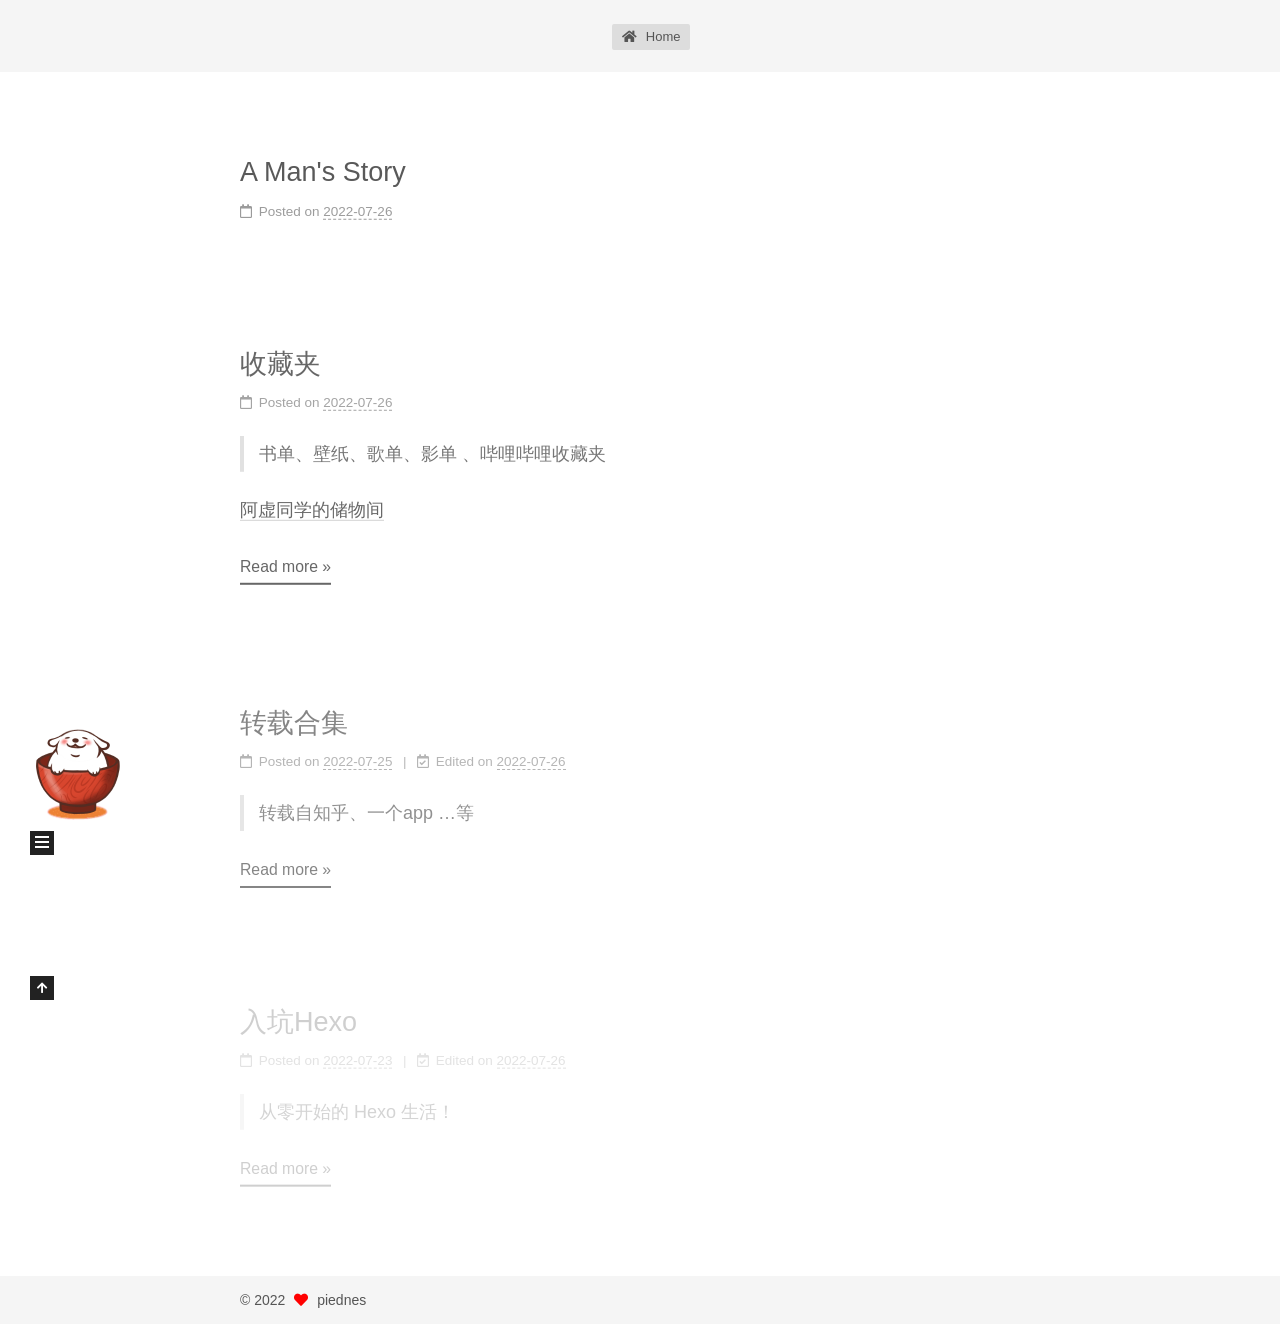
<file: index.html>
<!DOCTYPE html>
<html lang="en">
<head>
  <meta charset="UTF-8">
<meta name="viewport" content="width=device-width, initial-scale=1, maximum-scale=2">
<meta name="theme-color" content="#222">
<meta name="generator" content="Hexo 6.2.0">
  <link rel="apple-touch-icon" sizes="180x180" href="/images/apple-touch-icon-next.png">
  <link rel="icon" type="image/png" sizes="32x32" href="/images/favicon-32x32-next.png">
  <link rel="icon" type="image/png" sizes="16x16" href="/images/favicon-16x16-next.png">
  <link rel="mask-icon" href="/images/logo.svg" color="#222">

<link rel="stylesheet" href="/css/main.css">


<link rel="stylesheet" href="/lib/font-awesome/css/all.min.css">

<script id="hexo-configurations">
    var NexT = window.NexT || {};
    var CONFIG = {"hostname":"example.com","root":"/","scheme":"Mist","version":"7.8.0","exturl":false,"sidebar":{"position":"left","display":"hide","padding":18,"offset":12,"onmobile":false},"copycode":{"enable":false,"show_result":false,"style":null},"back2top":{"enable":true,"sidebar":false,"scrollpercent":false},"bookmark":{"enable":false,"color":"#222","save":"auto"},"fancybox":false,"mediumzoom":false,"lazyload":false,"pangu":false,"comments":{"style":"tabs","active":null,"storage":true,"lazyload":false,"nav":null},"algolia":{"hits":{"per_page":10},"labels":{"input_placeholder":"Search for Posts","hits_empty":"We didn't find any results for the search: ${query}","hits_stats":"${hits} results found in ${time} ms"}},"localsearch":{"enable":false,"trigger":"auto","top_n_per_article":1,"unescape":false,"preload":false},"motion":{"enable":true,"async":false,"transition":{"post_block":"fadeIn","post_header":"slideDownIn","post_body":"slideDownIn","coll_header":"slideLeftIn","sidebar":"slideUpIn"}}};
  </script>

  <meta name="description" content="A Man&#39;s Story">
<meta property="og:type" content="website">
<meta property="og:title">
<meta property="og:url" content="http://example.com/index.html">
<meta property="og:site_name">
<meta property="og:description" content="A Man&#39;s Story">
<meta property="og:locale" content="en_US">
<meta property="article:author" content="piednes">
<meta name="twitter:card" content="summary">

<link rel="canonical" href="http://example.com/">


<script id="page-configurations">
  // https://hexo.io/docs/variables.html
  CONFIG.page = {
    sidebar: "",
    isHome : true,
    isPost : false,
    lang   : 'en'
  };
</script>

  <title></title>
  






  <noscript>
  <style>
  .use-motion .brand,
  .use-motion .menu-item,
  .sidebar-inner,
  .use-motion .post-block,
  .use-motion .pagination,
  .use-motion .comments,
  .use-motion .post-header,
  .use-motion .post-body,
  .use-motion .collection-header { opacity: initial; }

  .use-motion .site-title,
  .use-motion .site-subtitle {
    opacity: initial;
    top: initial;
  }

  .use-motion .logo-line-before i { left: initial; }
  .use-motion .logo-line-after i { right: initial; }
  </style>
</noscript>

</head>

<body itemscope itemtype="http://schema.org/WebPage">
  <div class="container use-motion">
    <div class="headband"></div>

    <header class="header" itemscope itemtype="http://schema.org/WPHeader">
      <div class="header-inner"><div class="site-brand-container">
  <div class="site-nav-toggle">
    <div class="toggle" aria-label="Toggle navigation bar">
      <span class="toggle-line toggle-line-first"></span>
      <span class="toggle-line toggle-line-middle"></span>
      <span class="toggle-line toggle-line-last"></span>
    </div>
  </div>

  <div class="site-meta">

    <a href="/" class="brand" rel="start">
      <span class="logo-line-before"><i></i></span>
      <h1 class="site-title"></h1>
      <span class="logo-line-after"><i></i></span>
    </a>
  </div>

  <div class="site-nav-right">
    <div class="toggle popup-trigger">
    </div>
  </div>
</div>




<nav class="site-nav">
  <ul id="menu" class="main-menu menu">
        <li class="menu-item menu-item-home">

    <a href="/" rel="section"><i class="fa fa-home fa-fw"></i>Home</a>

  </li>
  </ul>
</nav>




</div>
    </header>

    
  <div class="back-to-top">
    <i class="fa fa-arrow-up"></i>
    <span>0%</span>
  </div>


    <main class="main">
      <div class="main-inner">
        <div class="content-wrap">
          

          <div class="content index posts-expand">
            
      
  
  
  <article itemscope itemtype="http://schema.org/Article" class="post-block" lang="en">
    <link itemprop="mainEntityOfPage" href="http://example.com/2022/07/26/story/">

    <span hidden itemprop="author" itemscope itemtype="http://schema.org/Person">
      <meta itemprop="image" content="/images/avatar.gif">
      <meta itemprop="name" content="piednes">
      <meta itemprop="description" content=" A Man's Story ">
    </span>

    <span hidden itemprop="publisher" itemscope itemtype="http://schema.org/Organization">
      <meta itemprop="name" content="">
    </span>
      <header class="post-header">
        <h2 class="post-title" itemprop="name headline">
          
            <a href="/2022/07/26/story/" class="post-title-link" itemprop="url">A Man's Story</a>
        </h2>

        <div class="post-meta">
            <span class="post-meta-item">
              <span class="post-meta-item-icon">
                <i class="far fa-calendar"></i>
              </span>
              <span class="post-meta-item-text">Posted on</span>
              

              <time title="Created: 2022-07-26 17:31:15 / Modified: 17:34:03" itemprop="dateCreated datePublished" datetime="2022-07-26T17:31:15+08:00">2022-07-26</time>
            </span>

          

        </div>
      </header>

    
    
    
    <div class="post-body" itemprop="articleBody">

      
          
      
    </div>

    
    
    
      <footer class="post-footer">
        <div class="post-eof"></div>
      </footer>
  </article>
  
  
  

      
  
  
  <article itemscope itemtype="http://schema.org/Article" class="post-block" lang="en">
    <link itemprop="mainEntityOfPage" href="http://example.com/2022/07/26/warehouse/">

    <span hidden itemprop="author" itemscope itemtype="http://schema.org/Person">
      <meta itemprop="image" content="/images/avatar.gif">
      <meta itemprop="name" content="piednes">
      <meta itemprop="description" content=" A Man's Story ">
    </span>

    <span hidden itemprop="publisher" itemscope itemtype="http://schema.org/Organization">
      <meta itemprop="name" content="">
    </span>
      <header class="post-header">
        <h2 class="post-title" itemprop="name headline">
          
            <a href="/2022/07/26/warehouse/" class="post-title-link" itemprop="url">收藏夹</a>
        </h2>

        <div class="post-meta">
            <span class="post-meta-item">
              <span class="post-meta-item-icon">
                <i class="far fa-calendar"></i>
              </span>
              <span class="post-meta-item-text">Posted on</span>
              

              <time title="Created: 2022-07-26 17:37:25 / Modified: 21:17:26" itemprop="dateCreated datePublished" datetime="2022-07-26T17:37:25+08:00">2022-07-26</time>
            </span>

          

        </div>
      </header>

    
    
    
    <div class="post-body" itemprop="articleBody">

      
          <blockquote>
<p>书单、壁纸、歌单、影单 、哔哩哔哩收藏夹</p>
</blockquote>
<p><a target="_blank" rel="noopener" href="https://axutongxue.com/">阿虚同学的储物间</a></p>
          <!--noindex-->
            <div class="post-button">
              <a class="btn" href="/2022/07/26/warehouse/#more" rel="contents">
                Read more &raquo;
              </a>
            </div>
          <!--/noindex-->
        
      
    </div>

    
    
    
      <footer class="post-footer">
        <div class="post-eof"></div>
      </footer>
  </article>
  
  
  

      
  
  
  <article itemscope itemtype="http://schema.org/Article" class="post-block" lang="en">
    <link itemprop="mainEntityOfPage" href="http://example.com/2022/07/25/reprint/">

    <span hidden itemprop="author" itemscope itemtype="http://schema.org/Person">
      <meta itemprop="image" content="/images/avatar.gif">
      <meta itemprop="name" content="piednes">
      <meta itemprop="description" content=" A Man's Story ">
    </span>

    <span hidden itemprop="publisher" itemscope itemtype="http://schema.org/Organization">
      <meta itemprop="name" content="">
    </span>
      <header class="post-header">
        <h2 class="post-title" itemprop="name headline">
          
            <a href="/2022/07/25/reprint/" class="post-title-link" itemprop="url">转载合集</a>
        </h2>

        <div class="post-meta">
            <span class="post-meta-item">
              <span class="post-meta-item-icon">
                <i class="far fa-calendar"></i>
              </span>
              <span class="post-meta-item-text">Posted on</span>

              <time title="Created: 2022-07-25 21:06:00" itemprop="dateCreated datePublished" datetime="2022-07-25T21:06:00+08:00">2022-07-25</time>
            </span>
              <span class="post-meta-item">
                <span class="post-meta-item-icon">
                  <i class="far fa-calendar-check"></i>
                </span>
                <span class="post-meta-item-text">Edited on</span>
                <time title="Modified: 2022-07-26 09:38:56" itemprop="dateModified" datetime="2022-07-26T09:38:56+08:00">2022-07-26</time>
              </span>

          

        </div>
      </header>

    
    
    
    <div class="post-body" itemprop="articleBody">

      
          <blockquote>
<p>转载自知乎、一个app …等</p>
</blockquote>
          <!--noindex-->
            <div class="post-button">
              <a class="btn" href="/2022/07/25/reprint/#more" rel="contents">
                Read more &raquo;
              </a>
            </div>
          <!--/noindex-->
        
      
    </div>

    
    
    
      <footer class="post-footer">
        <div class="post-eof"></div>
      </footer>
  </article>
  
  
  

      
  
  
  <article itemscope itemtype="http://schema.org/Article" class="post-block" lang="en">
    <link itemprop="mainEntityOfPage" href="http://example.com/2022/07/23/helloHexo/">

    <span hidden itemprop="author" itemscope itemtype="http://schema.org/Person">
      <meta itemprop="image" content="/images/avatar.gif">
      <meta itemprop="name" content="piednes">
      <meta itemprop="description" content=" A Man's Story ">
    </span>

    <span hidden itemprop="publisher" itemscope itemtype="http://schema.org/Organization">
      <meta itemprop="name" content="">
    </span>
      <header class="post-header">
        <h2 class="post-title" itemprop="name headline">
          
            <a href="/2022/07/23/helloHexo/" class="post-title-link" itemprop="url">入坑Hexo</a>
        </h2>

        <div class="post-meta">
            <span class="post-meta-item">
              <span class="post-meta-item-icon">
                <i class="far fa-calendar"></i>
              </span>
              <span class="post-meta-item-text">Posted on</span>

              <time title="Created: 2022-07-23 22:10:46" itemprop="dateCreated datePublished" datetime="2022-07-23T22:10:46+08:00">2022-07-23</time>
            </span>
              <span class="post-meta-item">
                <span class="post-meta-item-icon">
                  <i class="far fa-calendar-check"></i>
                </span>
                <span class="post-meta-item-text">Edited on</span>
                <time title="Modified: 2022-07-26 20:30:01" itemprop="dateModified" datetime="2022-07-26T20:30:01+08:00">2022-07-26</time>
              </span>

          

        </div>
      </header>

    
    
    
    <div class="post-body" itemprop="articleBody">

      
          <blockquote>
<p>从零开始的 Hexo 生活！</p>
</blockquote>
          <!--noindex-->
            <div class="post-button">
              <a class="btn" href="/2022/07/23/helloHexo/#more" rel="contents">
                Read more &raquo;
              </a>
            </div>
          <!--/noindex-->
        
      
    </div>

    
    
    
      <footer class="post-footer">
        <div class="post-eof"></div>
      </footer>
  </article>
  
  
  


  



          </div>
          

<script>
  window.addEventListener('tabs:register', () => {
    let { activeClass } = CONFIG.comments;
    if (CONFIG.comments.storage) {
      activeClass = localStorage.getItem('comments_active') || activeClass;
    }
    if (activeClass) {
      let activeTab = document.querySelector(`a[href="#comment-${activeClass}"]`);
      if (activeTab) {
        activeTab.click();
      }
    }
  });
  if (CONFIG.comments.storage) {
    window.addEventListener('tabs:click', event => {
      if (!event.target.matches('.tabs-comment .tab-content .tab-pane')) return;
      let commentClass = event.target.classList[1];
      localStorage.setItem('comments_active', commentClass);
    });
  }
</script>

        </div>
          
  
  <div class="toggle sidebar-toggle">
    <span class="toggle-line toggle-line-first"></span>
    <span class="toggle-line toggle-line-middle"></span>
    <span class="toggle-line toggle-line-last"></span>
  </div>

  <aside class="sidebar">
    <div class="sidebar-inner">

      <ul class="sidebar-nav motion-element">
        <li class="sidebar-nav-toc">
          Table of Contents
        </li>
        <li class="sidebar-nav-overview">
          Overview
        </li>
      </ul>

      <!--noindex-->
      <div class="post-toc-wrap sidebar-panel">
      </div>
      <!--/noindex-->

      <div class="site-overview-wrap sidebar-panel">
        <div class="site-author motion-element" itemprop="author" itemscope itemtype="http://schema.org/Person">
  <p class="site-author-name" itemprop="name">piednes</p>
  <div class="site-description" itemprop="description"> A Man's Story </div>
</div>
<div class="site-state-wrap motion-element">
  <nav class="site-state">
      <div class="site-state-item site-state-posts">
          <a href="/archives">
          <span class="site-state-item-count">4</span>
          <span class="site-state-item-name">posts</span>
        </a>
      </div>
  </nav>
</div>



      </div>

    </div>
  </aside>
  <div id="sidebar-dimmer"></div>


      </div>
    </main>

    <footer class="footer">
      <div class="footer-inner">
        

        

<div class="copyright">
  
  &copy; 
  <span itemprop="copyrightYear">2022</span>
  <span class="with-love">
    <i class="fa fa-heart"></i>
  </span>
  <span class="author" itemprop="copyrightHolder">piednes</span>
</div>

        








      </div>
    </footer>
  </div>

  
  <script src="/lib/anime.min.js"></script>
  <script src="/lib/velocity/velocity.min.js"></script>
  <script src="/lib/velocity/velocity.ui.min.js"></script>

<script src="/js/utils.js"></script>

<script src="/js/motion.js"></script>


<script src="/js/schemes/muse.js"></script>


<script src="/js/next-boot.js"></script>




  















  

  

<script src="/live2dw/lib/L2Dwidget.min.js?094cbace49a39548bed64abff5988b05"></script><script>L2Dwidget.init({"pluginRootPath":"live2dw/","pluginJsPath":"lib/","pluginModelPath":"assets/","tagMode":false,"debug":false,"model":{"jsonPath":"/live2dw/assets/assets/wanko.model.json"},"display":{"position":"left","width":150,"height":300},"mobile":{"show":true,"scale":1},"react":{"opacityDefault":0.7,"opacityOnHover":0.8},"log":false});</script></body>
</html>
</file>
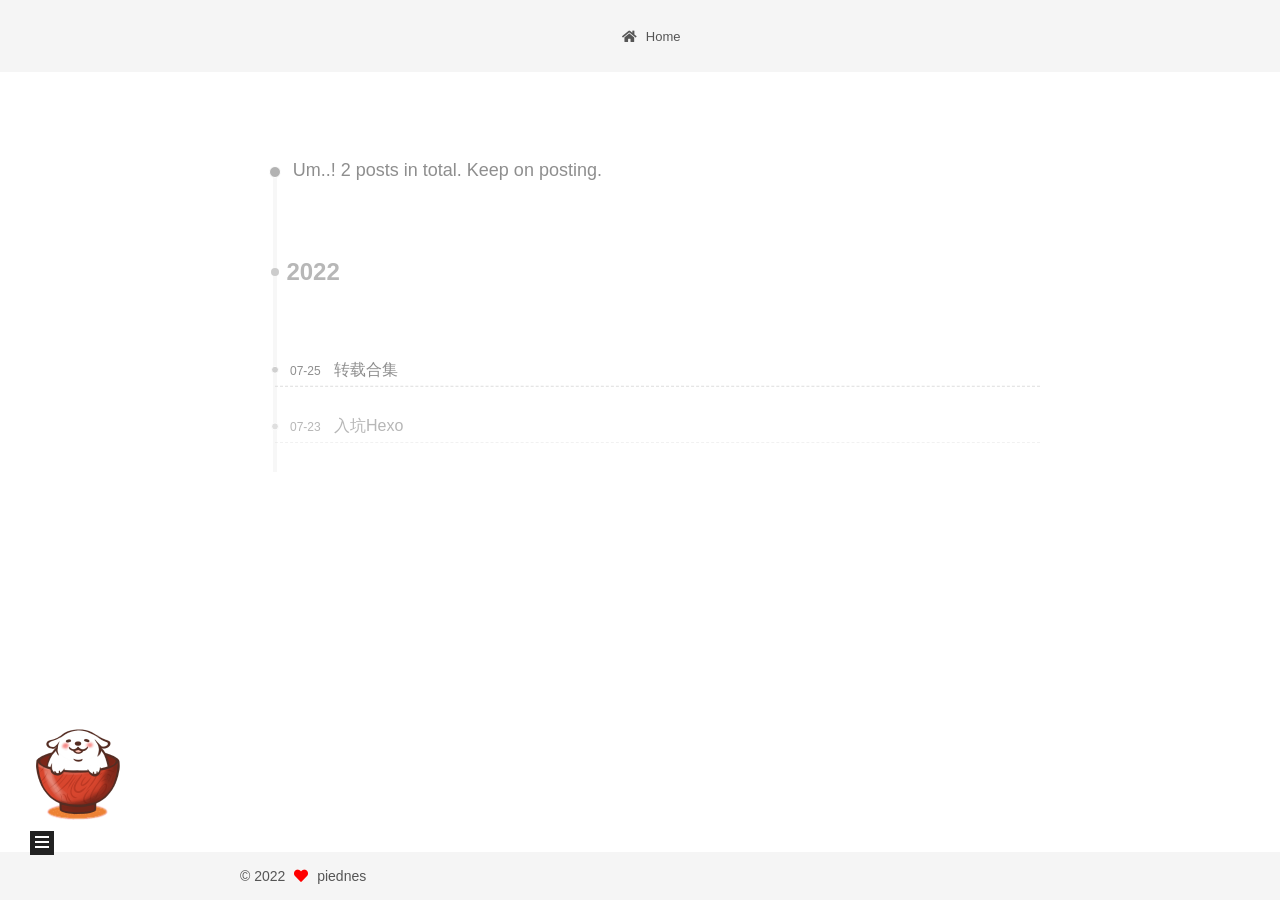
<file: archives/index.html>
<!DOCTYPE html>
<html lang="en">
<head>
  <meta charset="UTF-8">
<meta name="viewport" content="width=device-width, initial-scale=1, maximum-scale=2">
<meta name="theme-color" content="#222">
<meta name="generator" content="Hexo 6.2.0">
  <link rel="apple-touch-icon" sizes="180x180" href="/images/apple-touch-icon-next.png">
  <link rel="icon" type="image/png" sizes="32x32" href="/images/favicon-32x32-next.png">
  <link rel="icon" type="image/png" sizes="16x16" href="/images/favicon-16x16-next.png">
  <link rel="mask-icon" href="/images/logo.svg" color="#222">

<link rel="stylesheet" href="/css/main.css">


<link rel="stylesheet" href="/lib/font-awesome/css/all.min.css">

<script id="hexo-configurations">
    var NexT = window.NexT || {};
    var CONFIG = {"hostname":"example.com","root":"/","scheme":"Mist","version":"7.8.0","exturl":false,"sidebar":{"position":"left","display":"hide","padding":18,"offset":12,"onmobile":false},"copycode":{"enable":false,"show_result":false,"style":null},"back2top":{"enable":true,"sidebar":false,"scrollpercent":false},"bookmark":{"enable":false,"color":"#222","save":"auto"},"fancybox":false,"mediumzoom":false,"lazyload":false,"pangu":false,"comments":{"style":"tabs","active":null,"storage":true,"lazyload":false,"nav":null},"algolia":{"hits":{"per_page":10},"labels":{"input_placeholder":"Search for Posts","hits_empty":"We didn't find any results for the search: ${query}","hits_stats":"${hits} results found in ${time} ms"}},"localsearch":{"enable":false,"trigger":"auto","top_n_per_article":1,"unescape":false,"preload":false},"motion":{"enable":true,"async":false,"transition":{"post_block":"fadeIn","post_header":"slideDownIn","post_body":"slideDownIn","coll_header":"slideLeftIn","sidebar":"slideUpIn"}}};
  </script>

  <meta name="description" content="A Man&#39;s Story">
<meta property="og:type" content="website">
<meta property="og:title">
<meta property="og:url" content="http://example.com/archives/index.html">
<meta property="og:site_name">
<meta property="og:description" content="A Man&#39;s Story">
<meta property="og:locale" content="en_US">
<meta property="article:author" content="piednes">
<meta name="twitter:card" content="summary">

<link rel="canonical" href="http://example.com/archives/">


<script id="page-configurations">
  // https://hexo.io/docs/variables.html
  CONFIG.page = {
    sidebar: "",
    isHome : false,
    isPost : false,
    lang   : 'en'
  };
</script>

  <title>Archive | </title>
  






  <noscript>
  <style>
  .use-motion .brand,
  .use-motion .menu-item,
  .sidebar-inner,
  .use-motion .post-block,
  .use-motion .pagination,
  .use-motion .comments,
  .use-motion .post-header,
  .use-motion .post-body,
  .use-motion .collection-header { opacity: initial; }

  .use-motion .site-title,
  .use-motion .site-subtitle {
    opacity: initial;
    top: initial;
  }

  .use-motion .logo-line-before i { left: initial; }
  .use-motion .logo-line-after i { right: initial; }
  </style>
</noscript>

</head>

<body itemscope itemtype="http://schema.org/WebPage">
  <div class="container use-motion">
    <div class="headband"></div>

    <header class="header" itemscope itemtype="http://schema.org/WPHeader">
      <div class="header-inner"><div class="site-brand-container">
  <div class="site-nav-toggle">
    <div class="toggle" aria-label="Toggle navigation bar">
      <span class="toggle-line toggle-line-first"></span>
      <span class="toggle-line toggle-line-middle"></span>
      <span class="toggle-line toggle-line-last"></span>
    </div>
  </div>

  <div class="site-meta">

    <a href="/" class="brand" rel="start">
      <span class="logo-line-before"><i></i></span>
      <h1 class="site-title"></h1>
      <span class="logo-line-after"><i></i></span>
    </a>
  </div>

  <div class="site-nav-right">
    <div class="toggle popup-trigger">
    </div>
  </div>
</div>




<nav class="site-nav">
  <ul id="menu" class="main-menu menu">
        <li class="menu-item menu-item-home">

    <a href="/" rel="section"><i class="fa fa-home fa-fw"></i>Home</a>

  </li>
  </ul>
</nav>




</div>
    </header>

    
  <div class="back-to-top">
    <i class="fa fa-arrow-up"></i>
    <span>0%</span>
  </div>


    <main class="main">
      <div class="main-inner">
        <div class="content-wrap">
          

          <div class="content archive">
            

  
  
  
  <div class="post-block">
    <div class="posts-collapse">
      <div class="collection-title">
        <span class="collection-header">Um..! 2 posts in total. Keep on posting.</span>
      </div>

      
    <div class="collection-year">
      <span class="collection-header">2022</span>
    </div>

  <article itemscope itemtype="http://schema.org/Article">
    <header class="post-header">

      <div class="post-meta">
        <time itemprop="dateCreated"
              datetime="2022-07-25T21:06:00+08:00"
              content="2022-07-25">
          07-25
        </time>
      </div>

      <div class="post-title">
          <a class="post-title-link" href="/2022/07/25/reprint/" itemprop="url">
            <span itemprop="name">转载合集</span>
          </a>
      </div>

    </header>
  </article>

  <article itemscope itemtype="http://schema.org/Article">
    <header class="post-header">

      <div class="post-meta">
        <time itemprop="dateCreated"
              datetime="2022-07-23T22:10:46+08:00"
              content="2022-07-23">
          07-23
        </time>
      </div>

      <div class="post-title">
          <a class="post-title-link" href="/2022/07/23/helloHexo/" itemprop="url">
            <span itemprop="name">入坑Hexo</span>
          </a>
      </div>

    </header>
  </article>


    </div>
  </div>
  
  
  

  



          </div>
          

<script>
  window.addEventListener('tabs:register', () => {
    let { activeClass } = CONFIG.comments;
    if (CONFIG.comments.storage) {
      activeClass = localStorage.getItem('comments_active') || activeClass;
    }
    if (activeClass) {
      let activeTab = document.querySelector(`a[href="#comment-${activeClass}"]`);
      if (activeTab) {
        activeTab.click();
      }
    }
  });
  if (CONFIG.comments.storage) {
    window.addEventListener('tabs:click', event => {
      if (!event.target.matches('.tabs-comment .tab-content .tab-pane')) return;
      let commentClass = event.target.classList[1];
      localStorage.setItem('comments_active', commentClass);
    });
  }
</script>

        </div>
          
  
  <div class="toggle sidebar-toggle">
    <span class="toggle-line toggle-line-first"></span>
    <span class="toggle-line toggle-line-middle"></span>
    <span class="toggle-line toggle-line-last"></span>
  </div>

  <aside class="sidebar">
    <div class="sidebar-inner">

      <ul class="sidebar-nav motion-element">
        <li class="sidebar-nav-toc">
          Table of Contents
        </li>
        <li class="sidebar-nav-overview">
          Overview
        </li>
      </ul>

      <!--noindex-->
      <div class="post-toc-wrap sidebar-panel">
      </div>
      <!--/noindex-->

      <div class="site-overview-wrap sidebar-panel">
        <div class="site-author motion-element" itemprop="author" itemscope itemtype="http://schema.org/Person">
  <p class="site-author-name" itemprop="name">piednes</p>
  <div class="site-description" itemprop="description"> A Man's Story </div>
</div>
<div class="site-state-wrap motion-element">
  <nav class="site-state">
      <div class="site-state-item site-state-posts">
          <a href="/archives">
          <span class="site-state-item-count">2</span>
          <span class="site-state-item-name">posts</span>
        </a>
      </div>
  </nav>
</div>



      </div>

    </div>
  </aside>
  <div id="sidebar-dimmer"></div>


      </div>
    </main>

    <footer class="footer">
      <div class="footer-inner">
        

        

<div class="copyright">
  
  &copy; 
  <span itemprop="copyrightYear">2022</span>
  <span class="with-love">
    <i class="fa fa-heart"></i>
  </span>
  <span class="author" itemprop="copyrightHolder">piednes</span>
</div>

        








      </div>
    </footer>
  </div>

  
  <script src="/lib/anime.min.js"></script>
  <script src="/lib/velocity/velocity.min.js"></script>
  <script src="/lib/velocity/velocity.ui.min.js"></script>

<script src="/js/utils.js"></script>

<script src="/js/motion.js"></script>


<script src="/js/schemes/muse.js"></script>


<script src="/js/next-boot.js"></script>




  















  

  

<script src="/live2dw/lib/L2Dwidget.min.js?094cbace49a39548bed64abff5988b05"></script><script>L2Dwidget.init({"pluginRootPath":"live2dw/","pluginJsPath":"lib/","pluginModelPath":"assets/","tagMode":false,"debug":false,"model":{"jsonPath":"/live2dw/assets/assets/wanko.model.json"},"display":{"position":"left","width":150,"height":300},"mobile":{"show":true,"scale":1},"react":{"opacityDefault":0.7,"opacityOnHover":0.8},"log":false});</script></body>
</html>
</file>
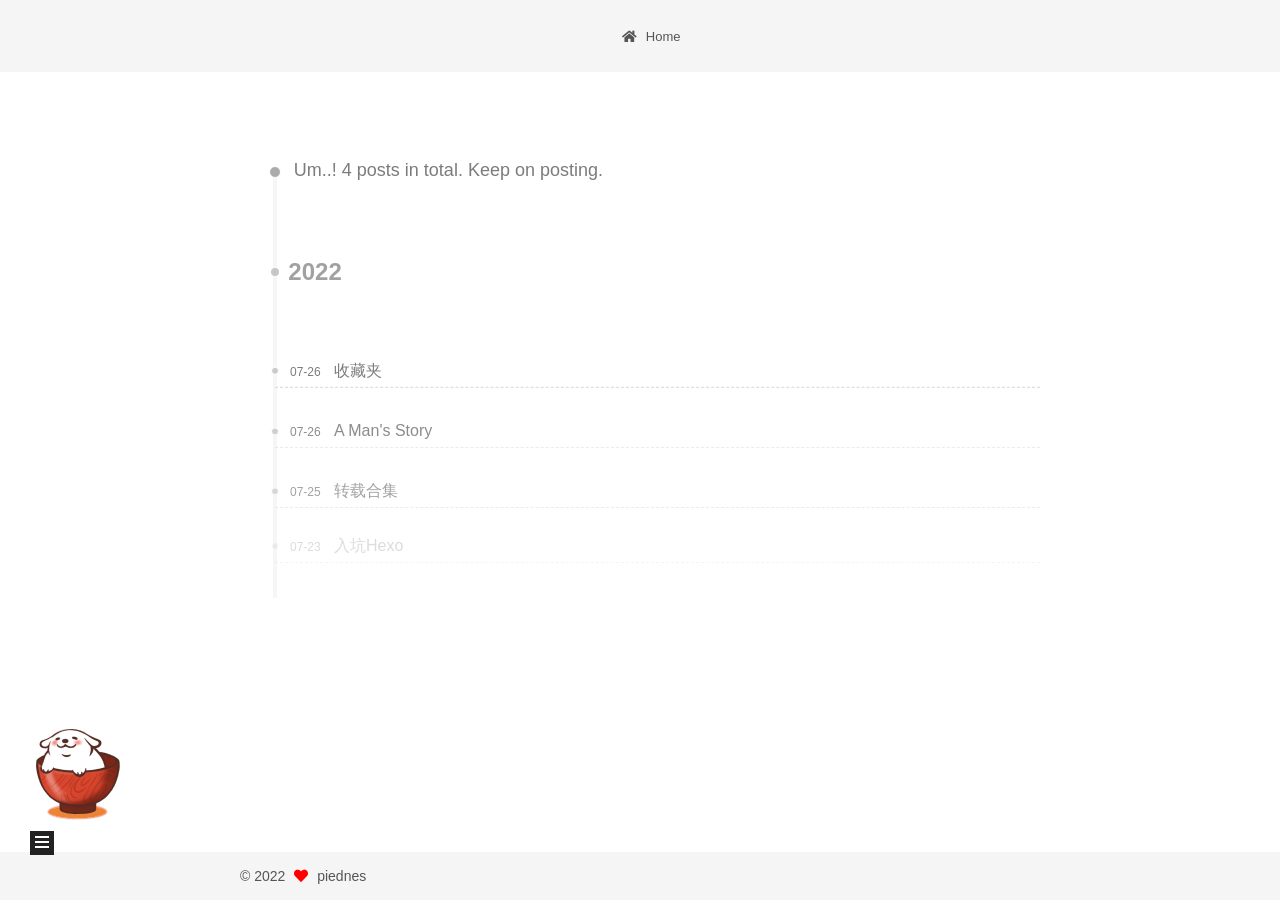
<file: archives/2022/index.html>
<!DOCTYPE html>
<html lang="en">
<head>
  <meta charset="UTF-8">
<meta name="viewport" content="width=device-width, initial-scale=1, maximum-scale=2">
<meta name="theme-color" content="#222">
<meta name="generator" content="Hexo 6.2.0">
  <link rel="apple-touch-icon" sizes="180x180" href="/images/apple-touch-icon-next.png">
  <link rel="icon" type="image/png" sizes="32x32" href="/images/favicon-32x32-next.png">
  <link rel="icon" type="image/png" sizes="16x16" href="/images/favicon-16x16-next.png">
  <link rel="mask-icon" href="/images/logo.svg" color="#222">

<link rel="stylesheet" href="/css/main.css">


<link rel="stylesheet" href="/lib/font-awesome/css/all.min.css">

<script id="hexo-configurations">
    var NexT = window.NexT || {};
    var CONFIG = {"hostname":"example.com","root":"/","scheme":"Mist","version":"7.8.0","exturl":false,"sidebar":{"position":"left","display":"hide","padding":18,"offset":12,"onmobile":false},"copycode":{"enable":false,"show_result":false,"style":null},"back2top":{"enable":true,"sidebar":false,"scrollpercent":false},"bookmark":{"enable":false,"color":"#222","save":"auto"},"fancybox":false,"mediumzoom":false,"lazyload":false,"pangu":false,"comments":{"style":"tabs","active":null,"storage":true,"lazyload":false,"nav":null},"algolia":{"hits":{"per_page":10},"labels":{"input_placeholder":"Search for Posts","hits_empty":"We didn't find any results for the search: ${query}","hits_stats":"${hits} results found in ${time} ms"}},"localsearch":{"enable":false,"trigger":"auto","top_n_per_article":1,"unescape":false,"preload":false},"motion":{"enable":true,"async":false,"transition":{"post_block":"fadeIn","post_header":"slideDownIn","post_body":"slideDownIn","coll_header":"slideLeftIn","sidebar":"slideUpIn"}}};
  </script>

  <meta name="description" content="A Man&#39;s Story">
<meta property="og:type" content="website">
<meta property="og:title">
<meta property="og:url" content="http://example.com/archives/2022/index.html">
<meta property="og:site_name">
<meta property="og:description" content="A Man&#39;s Story">
<meta property="og:locale" content="en_US">
<meta property="article:author" content="piednes">
<meta name="twitter:card" content="summary">

<link rel="canonical" href="http://example.com/archives/2022/">


<script id="page-configurations">
  // https://hexo.io/docs/variables.html
  CONFIG.page = {
    sidebar: "",
    isHome : false,
    isPost : false,
    lang   : 'en'
  };
</script>

  <title>Archive | </title>
  






  <noscript>
  <style>
  .use-motion .brand,
  .use-motion .menu-item,
  .sidebar-inner,
  .use-motion .post-block,
  .use-motion .pagination,
  .use-motion .comments,
  .use-motion .post-header,
  .use-motion .post-body,
  .use-motion .collection-header { opacity: initial; }

  .use-motion .site-title,
  .use-motion .site-subtitle {
    opacity: initial;
    top: initial;
  }

  .use-motion .logo-line-before i { left: initial; }
  .use-motion .logo-line-after i { right: initial; }
  </style>
</noscript>

</head>

<body itemscope itemtype="http://schema.org/WebPage">
  <div class="container use-motion">
    <div class="headband"></div>

    <header class="header" itemscope itemtype="http://schema.org/WPHeader">
      <div class="header-inner"><div class="site-brand-container">
  <div class="site-nav-toggle">
    <div class="toggle" aria-label="Toggle navigation bar">
      <span class="toggle-line toggle-line-first"></span>
      <span class="toggle-line toggle-line-middle"></span>
      <span class="toggle-line toggle-line-last"></span>
    </div>
  </div>

  <div class="site-meta">

    <a href="/" class="brand" rel="start">
      <span class="logo-line-before"><i></i></span>
      <h1 class="site-title"></h1>
      <span class="logo-line-after"><i></i></span>
    </a>
  </div>

  <div class="site-nav-right">
    <div class="toggle popup-trigger">
    </div>
  </div>
</div>




<nav class="site-nav">
  <ul id="menu" class="main-menu menu">
        <li class="menu-item menu-item-home">

    <a href="/" rel="section"><i class="fa fa-home fa-fw"></i>Home</a>

  </li>
  </ul>
</nav>




</div>
    </header>

    
  <div class="back-to-top">
    <i class="fa fa-arrow-up"></i>
    <span>0%</span>
  </div>


    <main class="main">
      <div class="main-inner">
        <div class="content-wrap">
          

          <div class="content archive">
            

  
  
  
  <div class="post-block">
    <div class="posts-collapse">
      <div class="collection-title">
        <span class="collection-header">Um..! 4 posts in total. Keep on posting.</span>
      </div>

      
    <div class="collection-year">
      <span class="collection-header">2022</span>
    </div>

  <article itemscope itemtype="http://schema.org/Article">
    <header class="post-header">

      <div class="post-meta">
        <time itemprop="dateCreated"
              datetime="2022-07-26T17:37:25+08:00"
              content="2022-07-26">
          07-26
        </time>
      </div>

      <div class="post-title">
          <a class="post-title-link" href="/2022/07/26/warehouse/" itemprop="url">
            <span itemprop="name">收藏夹</span>
          </a>
      </div>

    </header>
  </article>

  <article itemscope itemtype="http://schema.org/Article">
    <header class="post-header">

      <div class="post-meta">
        <time itemprop="dateCreated"
              datetime="2022-07-26T17:31:15+08:00"
              content="2022-07-26">
          07-26
        </time>
      </div>

      <div class="post-title">
          <a class="post-title-link" href="/2022/07/26/story/" itemprop="url">
            <span itemprop="name">A Man's Story</span>
          </a>
      </div>

    </header>
  </article>

  <article itemscope itemtype="http://schema.org/Article">
    <header class="post-header">

      <div class="post-meta">
        <time itemprop="dateCreated"
              datetime="2022-07-25T21:06:00+08:00"
              content="2022-07-25">
          07-25
        </time>
      </div>

      <div class="post-title">
          <a class="post-title-link" href="/2022/07/25/reprint/" itemprop="url">
            <span itemprop="name">转载合集</span>
          </a>
      </div>

    </header>
  </article>

  <article itemscope itemtype="http://schema.org/Article">
    <header class="post-header">

      <div class="post-meta">
        <time itemprop="dateCreated"
              datetime="2022-07-23T22:10:46+08:00"
              content="2022-07-23">
          07-23
        </time>
      </div>

      <div class="post-title">
          <a class="post-title-link" href="/2022/07/23/helloHexo/" itemprop="url">
            <span itemprop="name">入坑Hexo</span>
          </a>
      </div>

    </header>
  </article>


    </div>
  </div>
  
  
  

  



          </div>
          

<script>
  window.addEventListener('tabs:register', () => {
    let { activeClass } = CONFIG.comments;
    if (CONFIG.comments.storage) {
      activeClass = localStorage.getItem('comments_active') || activeClass;
    }
    if (activeClass) {
      let activeTab = document.querySelector(`a[href="#comment-${activeClass}"]`);
      if (activeTab) {
        activeTab.click();
      }
    }
  });
  if (CONFIG.comments.storage) {
    window.addEventListener('tabs:click', event => {
      if (!event.target.matches('.tabs-comment .tab-content .tab-pane')) return;
      let commentClass = event.target.classList[1];
      localStorage.setItem('comments_active', commentClass);
    });
  }
</script>

        </div>
          
  
  <div class="toggle sidebar-toggle">
    <span class="toggle-line toggle-line-first"></span>
    <span class="toggle-line toggle-line-middle"></span>
    <span class="toggle-line toggle-line-last"></span>
  </div>

  <aside class="sidebar">
    <div class="sidebar-inner">

      <ul class="sidebar-nav motion-element">
        <li class="sidebar-nav-toc">
          Table of Contents
        </li>
        <li class="sidebar-nav-overview">
          Overview
        </li>
      </ul>

      <!--noindex-->
      <div class="post-toc-wrap sidebar-panel">
      </div>
      <!--/noindex-->

      <div class="site-overview-wrap sidebar-panel">
        <div class="site-author motion-element" itemprop="author" itemscope itemtype="http://schema.org/Person">
  <p class="site-author-name" itemprop="name">piednes</p>
  <div class="site-description" itemprop="description"> A Man's Story </div>
</div>
<div class="site-state-wrap motion-element">
  <nav class="site-state">
      <div class="site-state-item site-state-posts">
          <a href="/archives">
          <span class="site-state-item-count">4</span>
          <span class="site-state-item-name">posts</span>
        </a>
      </div>
  </nav>
</div>



      </div>

    </div>
  </aside>
  <div id="sidebar-dimmer"></div>


      </div>
    </main>

    <footer class="footer">
      <div class="footer-inner">
        

        

<div class="copyright">
  
  &copy; 
  <span itemprop="copyrightYear">2022</span>
  <span class="with-love">
    <i class="fa fa-heart"></i>
  </span>
  <span class="author" itemprop="copyrightHolder">piednes</span>
</div>

        








      </div>
    </footer>
  </div>

  
  <script src="/lib/anime.min.js"></script>
  <script src="/lib/velocity/velocity.min.js"></script>
  <script src="/lib/velocity/velocity.ui.min.js"></script>

<script src="/js/utils.js"></script>

<script src="/js/motion.js"></script>


<script src="/js/schemes/muse.js"></script>


<script src="/js/next-boot.js"></script>




  















  

  

<script src="/live2dw/lib/L2Dwidget.min.js?094cbace49a39548bed64abff5988b05"></script><script>L2Dwidget.init({"pluginRootPath":"live2dw/","pluginJsPath":"lib/","pluginModelPath":"assets/","tagMode":false,"debug":false,"model":{"jsonPath":"/live2dw/assets/assets/wanko.model.json"},"display":{"position":"left","width":150,"height":300},"mobile":{"show":true,"scale":1},"react":{"opacityDefault":0.7,"opacityOnHover":0.8},"log":false});</script></body>
</html>
</file>
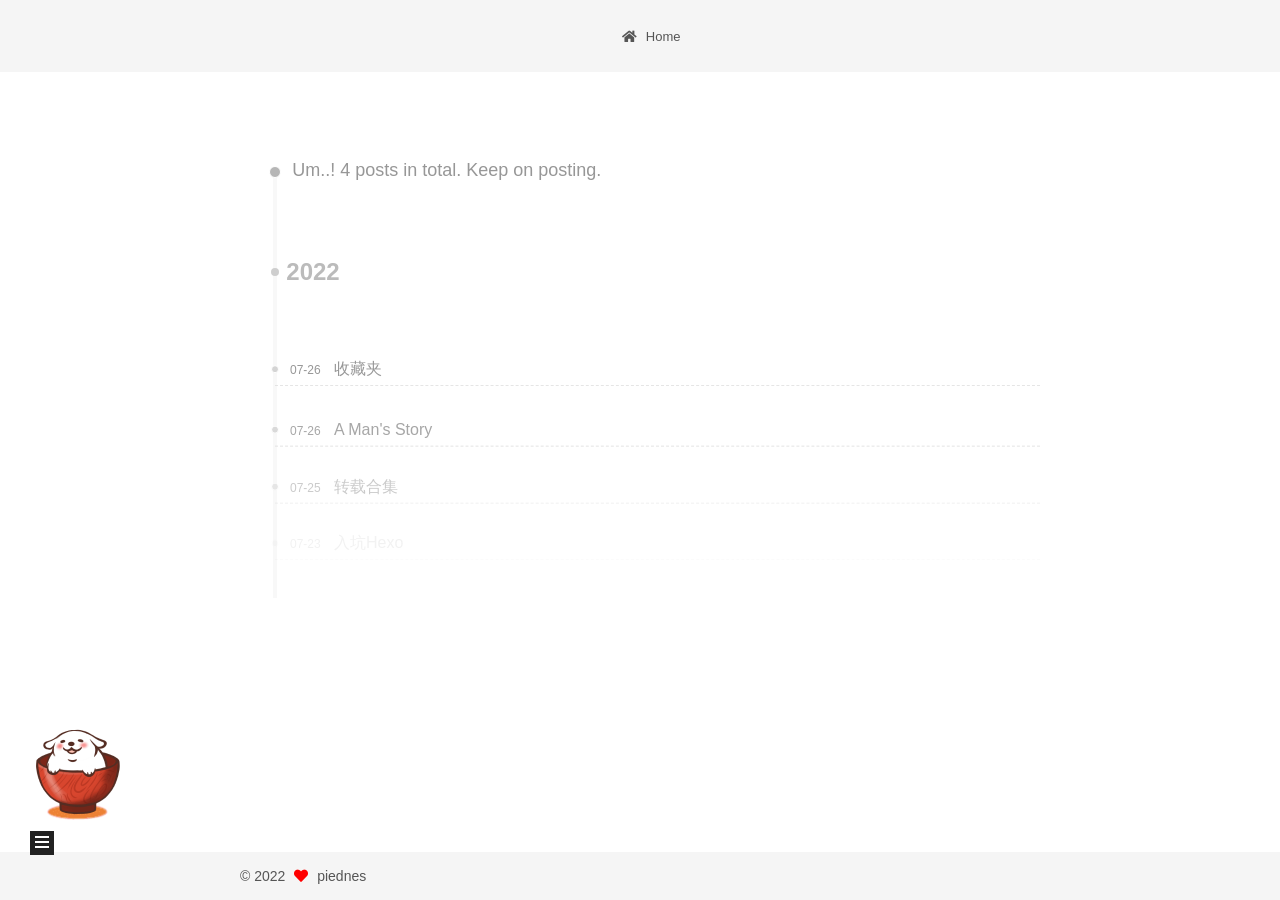
<file: archives/2022/07/index.html>
<!DOCTYPE html>
<html lang="en">
<head>
  <meta charset="UTF-8">
<meta name="viewport" content="width=device-width, initial-scale=1, maximum-scale=2">
<meta name="theme-color" content="#222">
<meta name="generator" content="Hexo 6.2.0">
  <link rel="apple-touch-icon" sizes="180x180" href="/images/apple-touch-icon-next.png">
  <link rel="icon" type="image/png" sizes="32x32" href="/images/favicon-32x32-next.png">
  <link rel="icon" type="image/png" sizes="16x16" href="/images/favicon-16x16-next.png">
  <link rel="mask-icon" href="/images/logo.svg" color="#222">

<link rel="stylesheet" href="/css/main.css">


<link rel="stylesheet" href="/lib/font-awesome/css/all.min.css">

<script id="hexo-configurations">
    var NexT = window.NexT || {};
    var CONFIG = {"hostname":"example.com","root":"/","scheme":"Mist","version":"7.8.0","exturl":false,"sidebar":{"position":"left","display":"hide","padding":18,"offset":12,"onmobile":false},"copycode":{"enable":false,"show_result":false,"style":null},"back2top":{"enable":true,"sidebar":false,"scrollpercent":false},"bookmark":{"enable":false,"color":"#222","save":"auto"},"fancybox":false,"mediumzoom":false,"lazyload":false,"pangu":false,"comments":{"style":"tabs","active":null,"storage":true,"lazyload":false,"nav":null},"algolia":{"hits":{"per_page":10},"labels":{"input_placeholder":"Search for Posts","hits_empty":"We didn't find any results for the search: ${query}","hits_stats":"${hits} results found in ${time} ms"}},"localsearch":{"enable":false,"trigger":"auto","top_n_per_article":1,"unescape":false,"preload":false},"motion":{"enable":true,"async":false,"transition":{"post_block":"fadeIn","post_header":"slideDownIn","post_body":"slideDownIn","coll_header":"slideLeftIn","sidebar":"slideUpIn"}}};
  </script>

  <meta name="description" content="A Man&#39;s Story">
<meta property="og:type" content="website">
<meta property="og:title">
<meta property="og:url" content="http://example.com/archives/2022/07/index.html">
<meta property="og:site_name">
<meta property="og:description" content="A Man&#39;s Story">
<meta property="og:locale" content="en_US">
<meta property="article:author" content="piednes">
<meta name="twitter:card" content="summary">

<link rel="canonical" href="http://example.com/archives/2022/07/">


<script id="page-configurations">
  // https://hexo.io/docs/variables.html
  CONFIG.page = {
    sidebar: "",
    isHome : false,
    isPost : false,
    lang   : 'en'
  };
</script>

  <title>Archive | </title>
  






  <noscript>
  <style>
  .use-motion .brand,
  .use-motion .menu-item,
  .sidebar-inner,
  .use-motion .post-block,
  .use-motion .pagination,
  .use-motion .comments,
  .use-motion .post-header,
  .use-motion .post-body,
  .use-motion .collection-header { opacity: initial; }

  .use-motion .site-title,
  .use-motion .site-subtitle {
    opacity: initial;
    top: initial;
  }

  .use-motion .logo-line-before i { left: initial; }
  .use-motion .logo-line-after i { right: initial; }
  </style>
</noscript>

</head>

<body itemscope itemtype="http://schema.org/WebPage">
  <div class="container use-motion">
    <div class="headband"></div>

    <header class="header" itemscope itemtype="http://schema.org/WPHeader">
      <div class="header-inner"><div class="site-brand-container">
  <div class="site-nav-toggle">
    <div class="toggle" aria-label="Toggle navigation bar">
      <span class="toggle-line toggle-line-first"></span>
      <span class="toggle-line toggle-line-middle"></span>
      <span class="toggle-line toggle-line-last"></span>
    </div>
  </div>

  <div class="site-meta">

    <a href="/" class="brand" rel="start">
      <span class="logo-line-before"><i></i></span>
      <h1 class="site-title"></h1>
      <span class="logo-line-after"><i></i></span>
    </a>
  </div>

  <div class="site-nav-right">
    <div class="toggle popup-trigger">
    </div>
  </div>
</div>




<nav class="site-nav">
  <ul id="menu" class="main-menu menu">
        <li class="menu-item menu-item-home">

    <a href="/" rel="section"><i class="fa fa-home fa-fw"></i>Home</a>

  </li>
  </ul>
</nav>




</div>
    </header>

    
  <div class="back-to-top">
    <i class="fa fa-arrow-up"></i>
    <span>0%</span>
  </div>


    <main class="main">
      <div class="main-inner">
        <div class="content-wrap">
          

          <div class="content archive">
            

  
  
  
  <div class="post-block">
    <div class="posts-collapse">
      <div class="collection-title">
        <span class="collection-header">Um..! 4 posts in total. Keep on posting.</span>
      </div>

      
    <div class="collection-year">
      <span class="collection-header">2022</span>
    </div>

  <article itemscope itemtype="http://schema.org/Article">
    <header class="post-header">

      <div class="post-meta">
        <time itemprop="dateCreated"
              datetime="2022-07-26T17:37:25+08:00"
              content="2022-07-26">
          07-26
        </time>
      </div>

      <div class="post-title">
          <a class="post-title-link" href="/2022/07/26/warehouse/" itemprop="url">
            <span itemprop="name">收藏夹</span>
          </a>
      </div>

    </header>
  </article>

  <article itemscope itemtype="http://schema.org/Article">
    <header class="post-header">

      <div class="post-meta">
        <time itemprop="dateCreated"
              datetime="2022-07-26T17:31:15+08:00"
              content="2022-07-26">
          07-26
        </time>
      </div>

      <div class="post-title">
          <a class="post-title-link" href="/2022/07/26/story/" itemprop="url">
            <span itemprop="name">A Man's Story</span>
          </a>
      </div>

    </header>
  </article>

  <article itemscope itemtype="http://schema.org/Article">
    <header class="post-header">

      <div class="post-meta">
        <time itemprop="dateCreated"
              datetime="2022-07-25T21:06:00+08:00"
              content="2022-07-25">
          07-25
        </time>
      </div>

      <div class="post-title">
          <a class="post-title-link" href="/2022/07/25/reprint/" itemprop="url">
            <span itemprop="name">转载合集</span>
          </a>
      </div>

    </header>
  </article>

  <article itemscope itemtype="http://schema.org/Article">
    <header class="post-header">

      <div class="post-meta">
        <time itemprop="dateCreated"
              datetime="2022-07-23T22:10:46+08:00"
              content="2022-07-23">
          07-23
        </time>
      </div>

      <div class="post-title">
          <a class="post-title-link" href="/2022/07/23/helloHexo/" itemprop="url">
            <span itemprop="name">入坑Hexo</span>
          </a>
      </div>

    </header>
  </article>


    </div>
  </div>
  
  
  

  



          </div>
          

<script>
  window.addEventListener('tabs:register', () => {
    let { activeClass } = CONFIG.comments;
    if (CONFIG.comments.storage) {
      activeClass = localStorage.getItem('comments_active') || activeClass;
    }
    if (activeClass) {
      let activeTab = document.querySelector(`a[href="#comment-${activeClass}"]`);
      if (activeTab) {
        activeTab.click();
      }
    }
  });
  if (CONFIG.comments.storage) {
    window.addEventListener('tabs:click', event => {
      if (!event.target.matches('.tabs-comment .tab-content .tab-pane')) return;
      let commentClass = event.target.classList[1];
      localStorage.setItem('comments_active', commentClass);
    });
  }
</script>

        </div>
          
  
  <div class="toggle sidebar-toggle">
    <span class="toggle-line toggle-line-first"></span>
    <span class="toggle-line toggle-line-middle"></span>
    <span class="toggle-line toggle-line-last"></span>
  </div>

  <aside class="sidebar">
    <div class="sidebar-inner">

      <ul class="sidebar-nav motion-element">
        <li class="sidebar-nav-toc">
          Table of Contents
        </li>
        <li class="sidebar-nav-overview">
          Overview
        </li>
      </ul>

      <!--noindex-->
      <div class="post-toc-wrap sidebar-panel">
      </div>
      <!--/noindex-->

      <div class="site-overview-wrap sidebar-panel">
        <div class="site-author motion-element" itemprop="author" itemscope itemtype="http://schema.org/Person">
  <p class="site-author-name" itemprop="name">piednes</p>
  <div class="site-description" itemprop="description"> A Man's Story </div>
</div>
<div class="site-state-wrap motion-element">
  <nav class="site-state">
      <div class="site-state-item site-state-posts">
          <a href="/archives">
          <span class="site-state-item-count">4</span>
          <span class="site-state-item-name">posts</span>
        </a>
      </div>
  </nav>
</div>



      </div>

    </div>
  </aside>
  <div id="sidebar-dimmer"></div>


      </div>
    </main>

    <footer class="footer">
      <div class="footer-inner">
        

        

<div class="copyright">
  
  &copy; 
  <span itemprop="copyrightYear">2022</span>
  <span class="with-love">
    <i class="fa fa-heart"></i>
  </span>
  <span class="author" itemprop="copyrightHolder">piednes</span>
</div>

        








      </div>
    </footer>
  </div>

  
  <script src="/lib/anime.min.js"></script>
  <script src="/lib/velocity/velocity.min.js"></script>
  <script src="/lib/velocity/velocity.ui.min.js"></script>

<script src="/js/utils.js"></script>

<script src="/js/motion.js"></script>


<script src="/js/schemes/muse.js"></script>


<script src="/js/next-boot.js"></script>




  















  

  

<script src="/live2dw/lib/L2Dwidget.min.js?094cbace49a39548bed64abff5988b05"></script><script>L2Dwidget.init({"pluginRootPath":"live2dw/","pluginJsPath":"lib/","pluginModelPath":"assets/","tagMode":false,"debug":false,"model":{"jsonPath":"/live2dw/assets/assets/wanko.model.json"},"display":{"position":"left","width":150,"height":300},"mobile":{"show":true,"scale":1},"react":{"opacityDefault":0.7,"opacityOnHover":0.8},"log":false});</script></body>
</html>
</file>
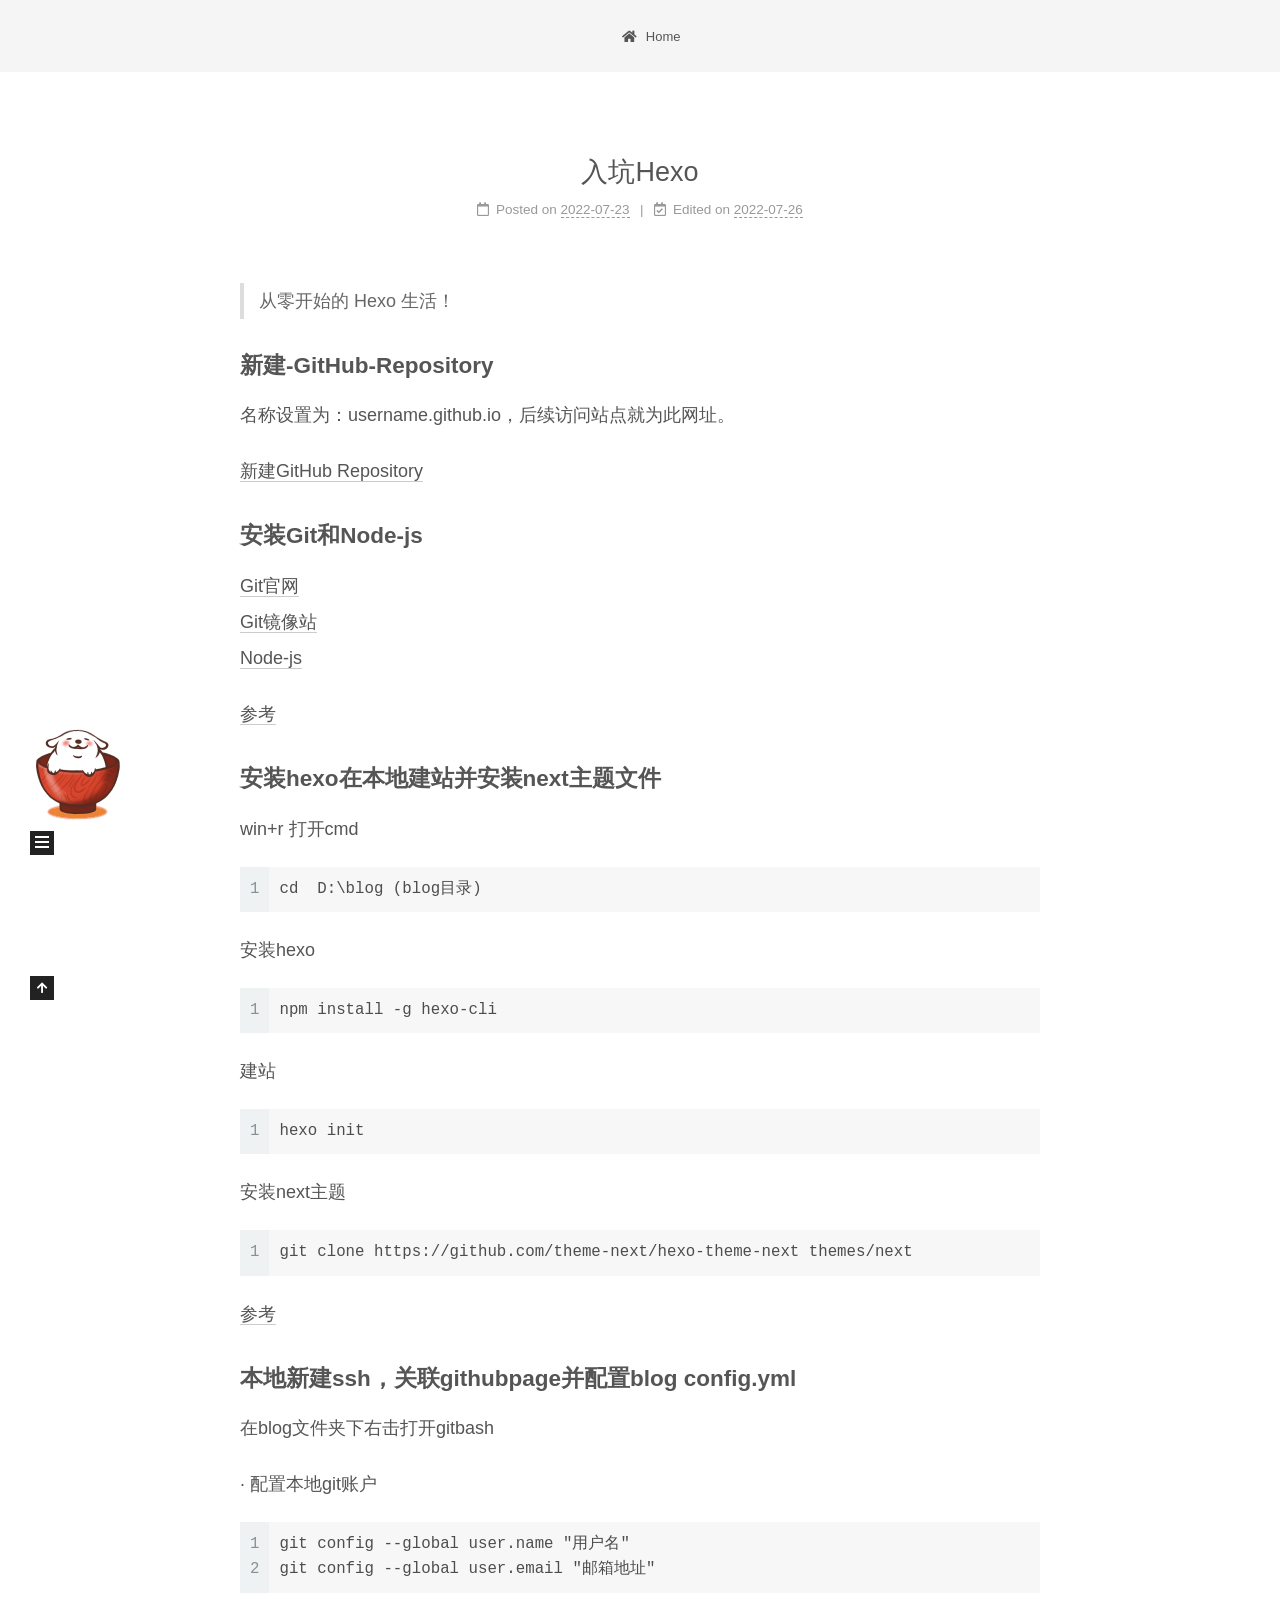
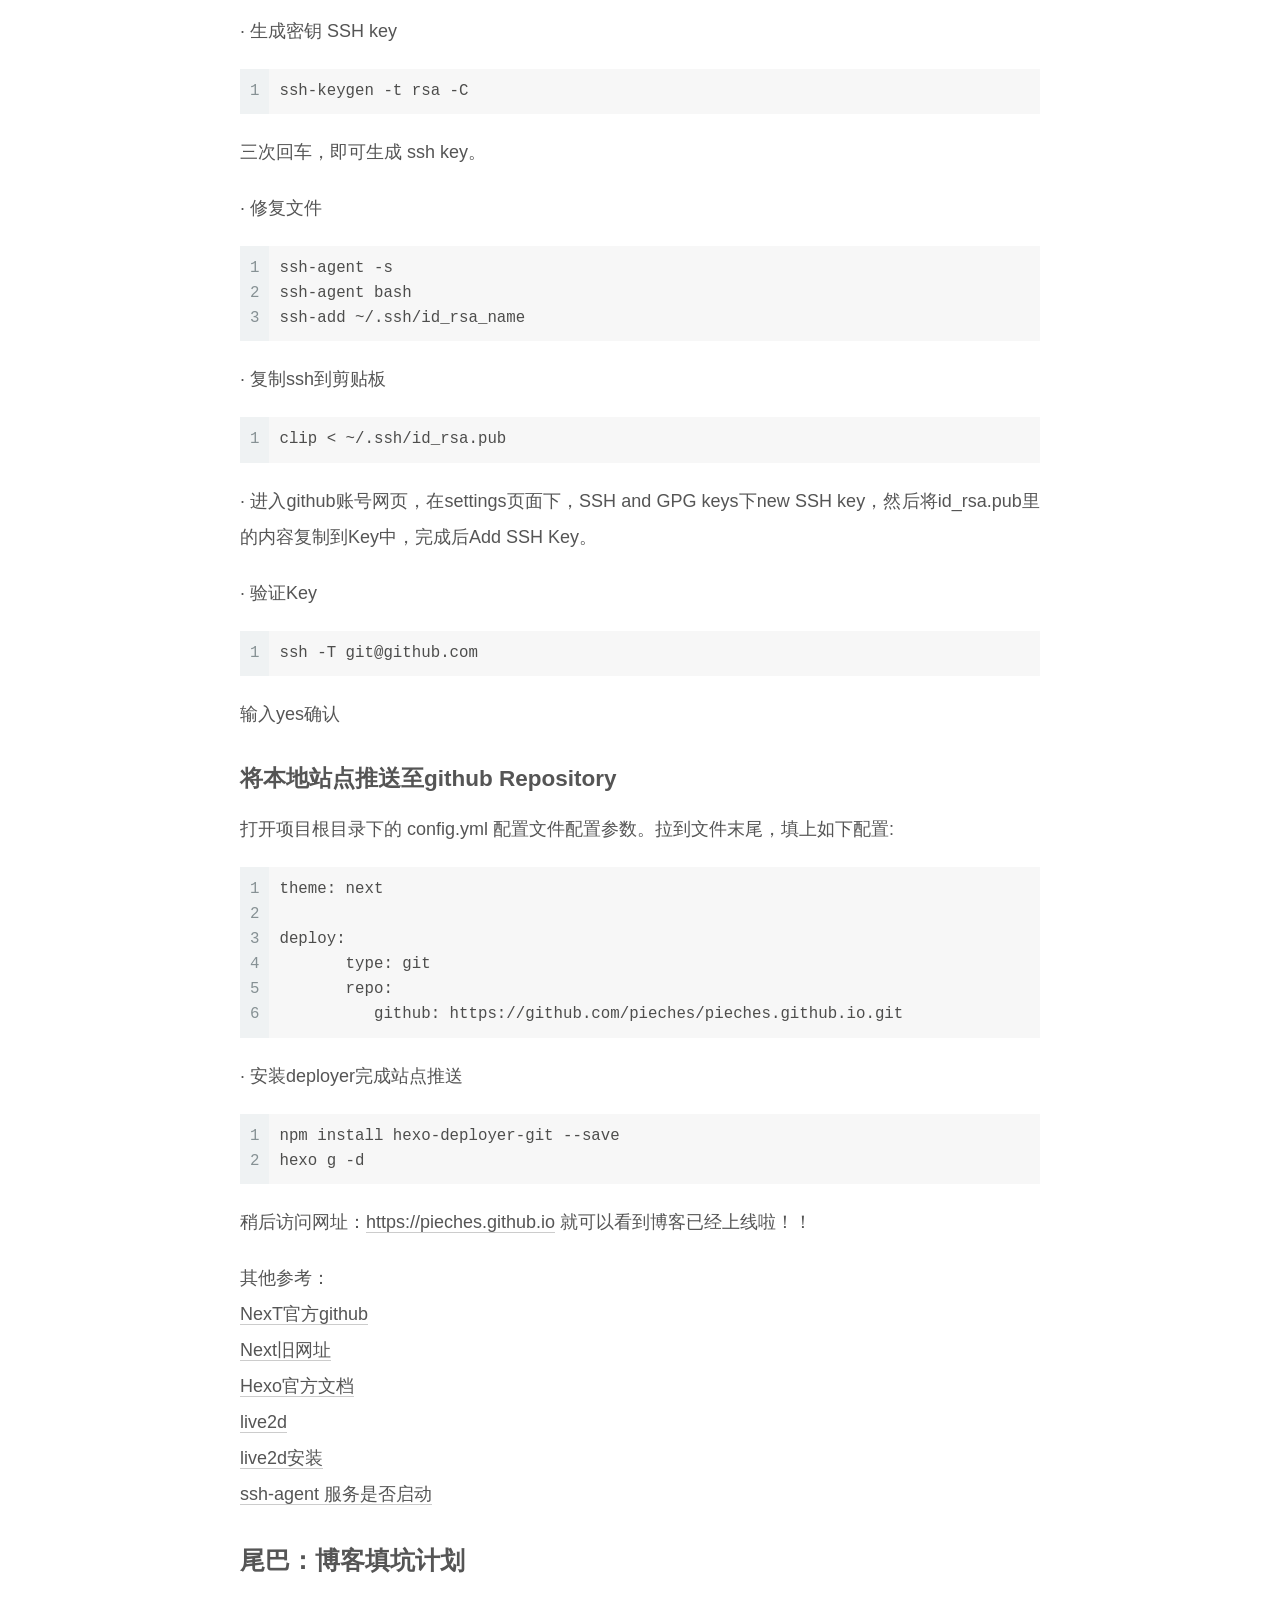
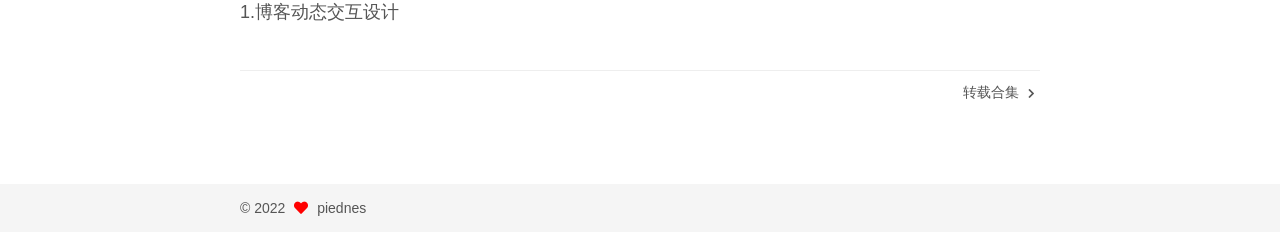
<file: 2022/07/23/helloHexo/index.html>
<!DOCTYPE html>
<html lang="en">
<head>
  <meta charset="UTF-8">
<meta name="viewport" content="width=device-width, initial-scale=1, maximum-scale=2">
<meta name="theme-color" content="#222">
<meta name="generator" content="Hexo 6.2.0">
  <link rel="apple-touch-icon" sizes="180x180" href="/images/apple-touch-icon-next.png">
  <link rel="icon" type="image/png" sizes="32x32" href="/images/favicon-32x32-next.png">
  <link rel="icon" type="image/png" sizes="16x16" href="/images/favicon-16x16-next.png">
  <link rel="mask-icon" href="/images/logo.svg" color="#222">

<link rel="stylesheet" href="/css/main.css">


<link rel="stylesheet" href="/lib/font-awesome/css/all.min.css">

<script id="hexo-configurations">
    var NexT = window.NexT || {};
    var CONFIG = {"hostname":"example.com","root":"/","scheme":"Mist","version":"7.8.0","exturl":false,"sidebar":{"position":"left","display":"hide","padding":18,"offset":12,"onmobile":false},"copycode":{"enable":false,"show_result":false,"style":null},"back2top":{"enable":true,"sidebar":false,"scrollpercent":false},"bookmark":{"enable":false,"color":"#222","save":"auto"},"fancybox":false,"mediumzoom":false,"lazyload":false,"pangu":false,"comments":{"style":"tabs","active":null,"storage":true,"lazyload":false,"nav":null},"algolia":{"hits":{"per_page":10},"labels":{"input_placeholder":"Search for Posts","hits_empty":"We didn't find any results for the search: ${query}","hits_stats":"${hits} results found in ${time} ms"}},"localsearch":{"enable":false,"trigger":"auto","top_n_per_article":1,"unescape":false,"preload":false},"motion":{"enable":true,"async":false,"transition":{"post_block":"fadeIn","post_header":"slideDownIn","post_body":"slideDownIn","coll_header":"slideLeftIn","sidebar":"slideUpIn"}}};
  </script>

  <meta name="description" content="从零开始的 Hexo 生活！">
<meta property="og:type" content="article">
<meta property="og:title" content="入坑Hexo">
<meta property="og:url" content="http://example.com/2022/07/23/helloHexo/index.html">
<meta property="og:site_name">
<meta property="og:description" content="从零开始的 Hexo 生活！">
<meta property="og:locale" content="en_US">
<meta property="article:published_time" content="2022-07-23T14:10:46.728Z">
<meta property="article:modified_time" content="2022-07-26T12:30:01.115Z">
<meta property="article:author" content="piednes">
<meta name="twitter:card" content="summary">

<link rel="canonical" href="http://example.com/2022/07/23/helloHexo/">


<script id="page-configurations">
  // https://hexo.io/docs/variables.html
  CONFIG.page = {
    sidebar: "",
    isHome : false,
    isPost : true,
    lang   : 'en'
  };
</script>

  <title>入坑Hexo | </title>
  






  <noscript>
  <style>
  .use-motion .brand,
  .use-motion .menu-item,
  .sidebar-inner,
  .use-motion .post-block,
  .use-motion .pagination,
  .use-motion .comments,
  .use-motion .post-header,
  .use-motion .post-body,
  .use-motion .collection-header { opacity: initial; }

  .use-motion .site-title,
  .use-motion .site-subtitle {
    opacity: initial;
    top: initial;
  }

  .use-motion .logo-line-before i { left: initial; }
  .use-motion .logo-line-after i { right: initial; }
  </style>
</noscript>

</head>

<body itemscope itemtype="http://schema.org/WebPage">
  <div class="container use-motion">
    <div class="headband"></div>

    <header class="header" itemscope itemtype="http://schema.org/WPHeader">
      <div class="header-inner"><div class="site-brand-container">
  <div class="site-nav-toggle">
    <div class="toggle" aria-label="Toggle navigation bar">
      <span class="toggle-line toggle-line-first"></span>
      <span class="toggle-line toggle-line-middle"></span>
      <span class="toggle-line toggle-line-last"></span>
    </div>
  </div>

  <div class="site-meta">

    <a href="/" class="brand" rel="start">
      <span class="logo-line-before"><i></i></span>
      <h1 class="site-title"></h1>
      <span class="logo-line-after"><i></i></span>
    </a>
  </div>

  <div class="site-nav-right">
    <div class="toggle popup-trigger">
    </div>
  </div>
</div>




<nav class="site-nav">
  <ul id="menu" class="main-menu menu">
        <li class="menu-item menu-item-home">

    <a href="/" rel="section"><i class="fa fa-home fa-fw"></i>Home</a>

  </li>
  </ul>
</nav>




</div>
    </header>

    
  <div class="back-to-top">
    <i class="fa fa-arrow-up"></i>
    <span>0%</span>
  </div>


    <main class="main">
      <div class="main-inner">
        <div class="content-wrap">
          

          <div class="content post posts-expand">
            

    
  
  
  <article itemscope itemtype="http://schema.org/Article" class="post-block" lang="en">
    <link itemprop="mainEntityOfPage" href="http://example.com/2022/07/23/helloHexo/">

    <span hidden itemprop="author" itemscope itemtype="http://schema.org/Person">
      <meta itemprop="image" content="/images/avatar.gif">
      <meta itemprop="name" content="piednes">
      <meta itemprop="description" content=" A Man's Story ">
    </span>

    <span hidden itemprop="publisher" itemscope itemtype="http://schema.org/Organization">
      <meta itemprop="name" content="">
    </span>
      <header class="post-header">
        <h1 class="post-title" itemprop="name headline">
          入坑Hexo
        </h1>

        <div class="post-meta">
            <span class="post-meta-item">
              <span class="post-meta-item-icon">
                <i class="far fa-calendar"></i>
              </span>
              <span class="post-meta-item-text">Posted on</span>

              <time title="Created: 2022-07-23 22:10:46" itemprop="dateCreated datePublished" datetime="2022-07-23T22:10:46+08:00">2022-07-23</time>
            </span>
              <span class="post-meta-item">
                <span class="post-meta-item-icon">
                  <i class="far fa-calendar-check"></i>
                </span>
                <span class="post-meta-item-text">Edited on</span>
                <time title="Modified: 2022-07-26 20:30:01" itemprop="dateModified" datetime="2022-07-26T20:30:01+08:00">2022-07-26</time>
              </span>

          

        </div>
      </header>

    
    
    
    <div class="post-body" itemprop="articleBody">

      
        <blockquote>
<p>从零开始的 Hexo 生活！</p>
</blockquote>
<span id="more"></span>

<h3 id="新建-GitHub-Repository"><a href="#新建-GitHub-Repository" class="headerlink" title="新建-GitHub-Repository"></a>新建-GitHub-Repository</h3><p>名称设置为：username.github.io，后续访问站点就为此网址。</p>
<p><a target="_blank" rel="noopener" href="https://jingyan.baidu.com/article/acf728fd64b5a2f8e510a31d.html">新建GitHub Repository</a></p>
<h3 id="安装Git和Node-js"><a href="#安装Git和Node-js" class="headerlink" title="安装Git和Node-js"></a>安装Git和Node-js</h3><p><a target="_blank" rel="noopener" href="https://git-scm.com/downloads">Git官网</a><br><a target="_blank" rel="noopener" href="https://npm.taobao.org/mirrors/git-for-windows/">Git镜像站</a><br><a target="_blank" rel="noopener" href="https://nodejs.org/en/download/">Node-js</a></p>
<p><a target="_blank" rel="noopener" href="https://blog.csdn.net/weixin_44863436/article/details/125079036">参考</a></p>
<h3 id="安装hexo在本地建站并安装next主题文件"><a href="#安装hexo在本地建站并安装next主题文件" class="headerlink" title="安装hexo在本地建站并安装next主题文件"></a>安装hexo在本地建站并安装next主题文件</h3><p>win+r 打开cmd</p>
<figure class="highlight plaintext"><table><tr><td class="gutter"><pre><span class="line">1</span><br></pre></td><td class="code"><pre><span class="line">cd  D:\blog (blog目录)</span><br></pre></td></tr></table></figure>

<p>安装hexo</p>
<figure class="highlight plaintext"><table><tr><td class="gutter"><pre><span class="line">1</span><br></pre></td><td class="code"><pre><span class="line">npm install -g hexo-cli</span><br></pre></td></tr></table></figure>

<p>建站</p>
<figure class="highlight plaintext"><table><tr><td class="gutter"><pre><span class="line">1</span><br></pre></td><td class="code"><pre><span class="line">hexo init</span><br></pre></td></tr></table></figure>

<p>安装next主题</p>
<figure class="highlight plaintext"><table><tr><td class="gutter"><pre><span class="line">1</span><br></pre></td><td class="code"><pre><span class="line">git clone https://github.com/theme-next/hexo-theme-next themes/next</span><br></pre></td></tr></table></figure>

<p><a target="_blank" rel="noopener" href="https://segmentfault.com/a/1190000017986794">参考</a></p>
<h3 id="本地新建ssh，关联githubpage并配置blog-config-yml"><a href="#本地新建ssh，关联githubpage并配置blog-config-yml" class="headerlink" title="本地新建ssh，关联githubpage并配置blog config.yml"></a>本地新建ssh，关联githubpage并配置blog config.yml</h3><p>在blog文件夹下右击打开gitbash</p>
<p>· 配置本地git账户</p>
<figure class="highlight plaintext"><table><tr><td class="gutter"><pre><span class="line">1</span><br><span class="line">2</span><br></pre></td><td class="code"><pre><span class="line">git config --global user.name &quot;用户名&quot;</span><br><span class="line">git config --global user.email &quot;邮箱地址&quot;</span><br></pre></td></tr></table></figure>

<p>· 生成密钥 SSH key</p>
<figure class="highlight plaintext"><table><tr><td class="gutter"><pre><span class="line">1</span><br></pre></td><td class="code"><pre><span class="line">ssh-keygen -t rsa -C</span><br></pre></td></tr></table></figure>

<p>三次回车，即可生成 ssh key。</p>
<p>· 修复文件</p>
<figure class="highlight plaintext"><table><tr><td class="gutter"><pre><span class="line">1</span><br><span class="line">2</span><br><span class="line">3</span><br></pre></td><td class="code"><pre><span class="line">ssh-agent -s</span><br><span class="line">ssh-agent bash</span><br><span class="line">ssh-add ~/.ssh/id_rsa_name</span><br></pre></td></tr></table></figure>


<p>· 复制ssh到剪贴板</p>
<figure class="highlight plaintext"><table><tr><td class="gutter"><pre><span class="line">1</span><br></pre></td><td class="code"><pre><span class="line">clip &lt; ~/.ssh/id_rsa.pub</span><br></pre></td></tr></table></figure>

<p>· 进入github账号网页，在settings页面下，SSH and GPG keys下new SSH key，然后将id_rsa.pub里的内容复制到Key中，完成后Add SSH Key。</p>
<p>· 验证Key</p>
<figure class="highlight plaintext"><table><tr><td class="gutter"><pre><span class="line">1</span><br></pre></td><td class="code"><pre><span class="line">ssh -T git@github.com</span><br></pre></td></tr></table></figure>
<p>输入yes确认</p>
<h3 id="将本地站点推送至github-Repository"><a href="#将本地站点推送至github-Repository" class="headerlink" title="将本地站点推送至github Repository"></a>将本地站点推送至github Repository</h3><p>打开项目根目录下的 config.yml 配置文件配置参数。拉到文件末尾，填上如下配置:</p>
<figure class="highlight plaintext"><table><tr><td class="gutter"><pre><span class="line">1</span><br><span class="line">2</span><br><span class="line">3</span><br><span class="line">4</span><br><span class="line">5</span><br><span class="line">6</span><br></pre></td><td class="code"><pre><span class="line">theme: next</span><br><span class="line"></span><br><span class="line">deploy:</span><br><span class="line">       type: git</span><br><span class="line">       repo:</span><br><span class="line">          github: https://github.com/pieches/pieches.github.io.git</span><br></pre></td></tr></table></figure>

<p>· 安装deployer完成站点推送</p>
<figure class="highlight plaintext"><table><tr><td class="gutter"><pre><span class="line">1</span><br><span class="line">2</span><br></pre></td><td class="code"><pre><span class="line">npm install hexo-deployer-git --save</span><br><span class="line">hexo g -d</span><br></pre></td></tr></table></figure>

<p>稍后访问网址：<a target="_blank" rel="noopener" href="https://pieches.github.io/">https://pieches.github.io</a> 就可以看到博客已经上线啦！！ </p>
<p>其他参考：<br><a target="_blank" rel="noopener" href="https://github.com/theme-next/hexo-theme-next">NexT官方github</a><br><a target="_blank" rel="noopener" href="http://theme-next.iissnan.com/">Next旧网址</a><br><a target="_blank" rel="noopener" href="https://hexo.io/zh-cn/docs/">Hexo官方文档</a><br><a href="huaji8.top/post/live2d-plugin-2.0/">live2d</a><br><a target="_blank" rel="noopener" href="https://blog.csdn.net/BIT_666/article/details/107835822?ops_request_misc=%257B%2522request%255Fid%2522%253A%2522165864926116781790781408%2522%252C%2522scm%2522%253A%252220140713.130102334.pc%255Fblog.%2522%257D&request_id=165864926116781790781408&biz_id=0&utm_medium=distribute.pc_search_result.none-task-blog-2~blog~first_rank_ecpm_v1~rank_v31_ecpm-18-107835822-null-null.185%5Ev2%5Etag_show&utm_term=Live2D%20%E5%8D%9A%E5%AE%A2&spm=1018.2226.3001.4450">live2d安装</a><br><a target="_blank" rel="noopener" href="https://blog.csdn.net/qq_34815826/article/details/125099213?spm=1001.2101.3001.6650.5&depth_1-utm_relevant_index=8">ssh-agent 服务是否启动</a></p>
<h2 id="尾巴：博客填坑计划"><a href="#尾巴：博客填坑计划" class="headerlink" title="尾巴：博客填坑计划"></a>尾巴：博客填坑计划</h2><p>1.博客动态交互设计</p>

    </div>

    
    
    

      <footer class="post-footer">

        


        
    <div class="post-nav">
      <div class="post-nav-item"></div>
      <div class="post-nav-item">
    <a href="/2022/07/25/reprint/" rel="next" title="转载合集">
      转载合集 <i class="fa fa-chevron-right"></i>
    </a></div>
    </div>
      </footer>
    
  </article>
  
  
  



          </div>
          

<script>
  window.addEventListener('tabs:register', () => {
    let { activeClass } = CONFIG.comments;
    if (CONFIG.comments.storage) {
      activeClass = localStorage.getItem('comments_active') || activeClass;
    }
    if (activeClass) {
      let activeTab = document.querySelector(`a[href="#comment-${activeClass}"]`);
      if (activeTab) {
        activeTab.click();
      }
    }
  });
  if (CONFIG.comments.storage) {
    window.addEventListener('tabs:click', event => {
      if (!event.target.matches('.tabs-comment .tab-content .tab-pane')) return;
      let commentClass = event.target.classList[1];
      localStorage.setItem('comments_active', commentClass);
    });
  }
</script>

        </div>
          
  
  <div class="toggle sidebar-toggle">
    <span class="toggle-line toggle-line-first"></span>
    <span class="toggle-line toggle-line-middle"></span>
    <span class="toggle-line toggle-line-last"></span>
  </div>

  <aside class="sidebar">
    <div class="sidebar-inner">

      <ul class="sidebar-nav motion-element">
        <li class="sidebar-nav-toc">
          Table of Contents
        </li>
        <li class="sidebar-nav-overview">
          Overview
        </li>
      </ul>

      <!--noindex-->
      <div class="post-toc-wrap sidebar-panel">
          <div class="post-toc motion-element"><ol class="nav"><li class="nav-item nav-level-3"><a class="nav-link" href="#%E6%96%B0%E5%BB%BA-GitHub-Repository"><span class="nav-number">1.</span> <span class="nav-text">新建-GitHub-Repository</span></a></li><li class="nav-item nav-level-3"><a class="nav-link" href="#%E5%AE%89%E8%A3%85Git%E5%92%8CNode-js"><span class="nav-number">2.</span> <span class="nav-text">安装Git和Node-js</span></a></li><li class="nav-item nav-level-3"><a class="nav-link" href="#%E5%AE%89%E8%A3%85hexo%E5%9C%A8%E6%9C%AC%E5%9C%B0%E5%BB%BA%E7%AB%99%E5%B9%B6%E5%AE%89%E8%A3%85next%E4%B8%BB%E9%A2%98%E6%96%87%E4%BB%B6"><span class="nav-number">3.</span> <span class="nav-text">安装hexo在本地建站并安装next主题文件</span></a></li><li class="nav-item nav-level-3"><a class="nav-link" href="#%E6%9C%AC%E5%9C%B0%E6%96%B0%E5%BB%BAssh%EF%BC%8C%E5%85%B3%E8%81%94githubpage%E5%B9%B6%E9%85%8D%E7%BD%AEblog-config-yml"><span class="nav-number">4.</span> <span class="nav-text">本地新建ssh，关联githubpage并配置blog config.yml</span></a></li><li class="nav-item nav-level-3"><a class="nav-link" href="#%E5%B0%86%E6%9C%AC%E5%9C%B0%E7%AB%99%E7%82%B9%E6%8E%A8%E9%80%81%E8%87%B3github-Repository"><span class="nav-number">5.</span> <span class="nav-text">将本地站点推送至github Repository</span></a></li></ol></li><li class="nav-item nav-level-2"><a class="nav-link" href="#%E5%B0%BE%E5%B7%B4%EF%BC%9A%E5%8D%9A%E5%AE%A2%E5%A1%AB%E5%9D%91%E8%AE%A1%E5%88%92"><span class="nav-number"></span> <span class="nav-text">尾巴：博客填坑计划</span></a></div>
      </div>
      <!--/noindex-->

      <div class="site-overview-wrap sidebar-panel">
        <div class="site-author motion-element" itemprop="author" itemscope itemtype="http://schema.org/Person">
  <p class="site-author-name" itemprop="name">piednes</p>
  <div class="site-description" itemprop="description"> A Man's Story </div>
</div>
<div class="site-state-wrap motion-element">
  <nav class="site-state">
      <div class="site-state-item site-state-posts">
          <a href="/archives">
          <span class="site-state-item-count">4</span>
          <span class="site-state-item-name">posts</span>
        </a>
      </div>
  </nav>
</div>



      </div>

    </div>
  </aside>
  <div id="sidebar-dimmer"></div>


      </div>
    </main>

    <footer class="footer">
      <div class="footer-inner">
        

        

<div class="copyright">
  
  &copy; 
  <span itemprop="copyrightYear">2022</span>
  <span class="with-love">
    <i class="fa fa-heart"></i>
  </span>
  <span class="author" itemprop="copyrightHolder">piednes</span>
</div>

        








      </div>
    </footer>
  </div>

  
  <script src="/lib/anime.min.js"></script>
  <script src="/lib/velocity/velocity.min.js"></script>
  <script src="/lib/velocity/velocity.ui.min.js"></script>

<script src="/js/utils.js"></script>

<script src="/js/motion.js"></script>


<script src="/js/schemes/muse.js"></script>


<script src="/js/next-boot.js"></script>




  















  

  

<script src="/live2dw/lib/L2Dwidget.min.js?094cbace49a39548bed64abff5988b05"></script><script>L2Dwidget.init({"pluginRootPath":"live2dw/","pluginJsPath":"lib/","pluginModelPath":"assets/","tagMode":false,"debug":false,"model":{"jsonPath":"/live2dw/assets/assets/wanko.model.json"},"display":{"position":"left","width":150,"height":300},"mobile":{"show":true,"scale":1},"react":{"opacityDefault":0.7,"opacityOnHover":0.8},"log":false});</script></body>
</html>
</file>
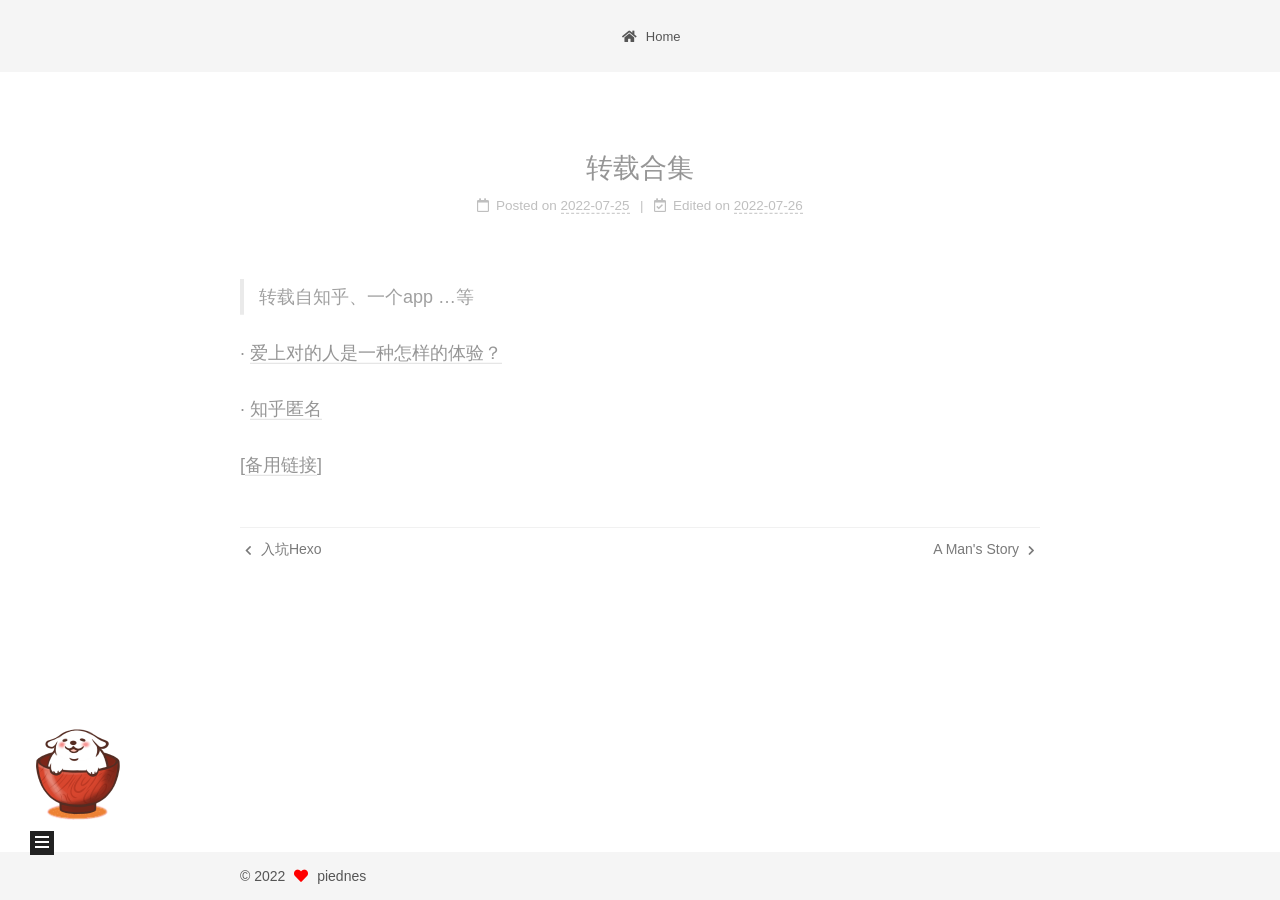
<file: 2022/07/25/reprint/index.html>
<!DOCTYPE html>
<html lang="en">
<head>
  <meta charset="UTF-8">
<meta name="viewport" content="width=device-width, initial-scale=1, maximum-scale=2">
<meta name="theme-color" content="#222">
<meta name="generator" content="Hexo 6.2.0">
  <link rel="apple-touch-icon" sizes="180x180" href="/images/apple-touch-icon-next.png">
  <link rel="icon" type="image/png" sizes="32x32" href="/images/favicon-32x32-next.png">
  <link rel="icon" type="image/png" sizes="16x16" href="/images/favicon-16x16-next.png">
  <link rel="mask-icon" href="/images/logo.svg" color="#222">

<link rel="stylesheet" href="/css/main.css">


<link rel="stylesheet" href="/lib/font-awesome/css/all.min.css">

<script id="hexo-configurations">
    var NexT = window.NexT || {};
    var CONFIG = {"hostname":"example.com","root":"/","scheme":"Mist","version":"7.8.0","exturl":false,"sidebar":{"position":"left","display":"hide","padding":18,"offset":12,"onmobile":false},"copycode":{"enable":false,"show_result":false,"style":null},"back2top":{"enable":true,"sidebar":false,"scrollpercent":false},"bookmark":{"enable":false,"color":"#222","save":"auto"},"fancybox":false,"mediumzoom":false,"lazyload":false,"pangu":false,"comments":{"style":"tabs","active":null,"storage":true,"lazyload":false,"nav":null},"algolia":{"hits":{"per_page":10},"labels":{"input_placeholder":"Search for Posts","hits_empty":"We didn't find any results for the search: ${query}","hits_stats":"${hits} results found in ${time} ms"}},"localsearch":{"enable":false,"trigger":"auto","top_n_per_article":1,"unescape":false,"preload":false},"motion":{"enable":true,"async":false,"transition":{"post_block":"fadeIn","post_header":"slideDownIn","post_body":"slideDownIn","coll_header":"slideLeftIn","sidebar":"slideUpIn"}}};
  </script>

  <meta name="description" content="转载自知乎、一个app …等">
<meta property="og:type" content="article">
<meta property="og:title" content="转载合集">
<meta property="og:url" content="http://example.com/2022/07/25/reprint/index.html">
<meta property="og:site_name">
<meta property="og:description" content="转载自知乎、一个app …等">
<meta property="og:locale" content="en_US">
<meta property="article:published_time" content="2022-07-25T13:06:00.000Z">
<meta property="article:modified_time" content="2022-07-26T01:38:56.898Z">
<meta property="article:author" content="piednes">
<meta name="twitter:card" content="summary">

<link rel="canonical" href="http://example.com/2022/07/25/reprint/">


<script id="page-configurations">
  // https://hexo.io/docs/variables.html
  CONFIG.page = {
    sidebar: "",
    isHome : false,
    isPost : true,
    lang   : 'en'
  };
</script>

  <title>转载合集 | </title>
  






  <noscript>
  <style>
  .use-motion .brand,
  .use-motion .menu-item,
  .sidebar-inner,
  .use-motion .post-block,
  .use-motion .pagination,
  .use-motion .comments,
  .use-motion .post-header,
  .use-motion .post-body,
  .use-motion .collection-header { opacity: initial; }

  .use-motion .site-title,
  .use-motion .site-subtitle {
    opacity: initial;
    top: initial;
  }

  .use-motion .logo-line-before i { left: initial; }
  .use-motion .logo-line-after i { right: initial; }
  </style>
</noscript>

</head>

<body itemscope itemtype="http://schema.org/WebPage">
  <div class="container use-motion">
    <div class="headband"></div>

    <header class="header" itemscope itemtype="http://schema.org/WPHeader">
      <div class="header-inner"><div class="site-brand-container">
  <div class="site-nav-toggle">
    <div class="toggle" aria-label="Toggle navigation bar">
      <span class="toggle-line toggle-line-first"></span>
      <span class="toggle-line toggle-line-middle"></span>
      <span class="toggle-line toggle-line-last"></span>
    </div>
  </div>

  <div class="site-meta">

    <a href="/" class="brand" rel="start">
      <span class="logo-line-before"><i></i></span>
      <h1 class="site-title"></h1>
      <span class="logo-line-after"><i></i></span>
    </a>
  </div>

  <div class="site-nav-right">
    <div class="toggle popup-trigger">
    </div>
  </div>
</div>




<nav class="site-nav">
  <ul id="menu" class="main-menu menu">
        <li class="menu-item menu-item-home">

    <a href="/" rel="section"><i class="fa fa-home fa-fw"></i>Home</a>

  </li>
  </ul>
</nav>




</div>
    </header>

    
  <div class="back-to-top">
    <i class="fa fa-arrow-up"></i>
    <span>0%</span>
  </div>


    <main class="main">
      <div class="main-inner">
        <div class="content-wrap">
          

          <div class="content post posts-expand">
            

    
  
  
  <article itemscope itemtype="http://schema.org/Article" class="post-block" lang="en">
    <link itemprop="mainEntityOfPage" href="http://example.com/2022/07/25/reprint/">

    <span hidden itemprop="author" itemscope itemtype="http://schema.org/Person">
      <meta itemprop="image" content="/images/avatar.gif">
      <meta itemprop="name" content="piednes">
      <meta itemprop="description" content=" A Man's Story ">
    </span>

    <span hidden itemprop="publisher" itemscope itemtype="http://schema.org/Organization">
      <meta itemprop="name" content="">
    </span>
      <header class="post-header">
        <h1 class="post-title" itemprop="name headline">
          转载合集
        </h1>

        <div class="post-meta">
            <span class="post-meta-item">
              <span class="post-meta-item-icon">
                <i class="far fa-calendar"></i>
              </span>
              <span class="post-meta-item-text">Posted on</span>

              <time title="Created: 2022-07-25 21:06:00" itemprop="dateCreated datePublished" datetime="2022-07-25T21:06:00+08:00">2022-07-25</time>
            </span>
              <span class="post-meta-item">
                <span class="post-meta-item-icon">
                  <i class="far fa-calendar-check"></i>
                </span>
                <span class="post-meta-item-text">Edited on</span>
                <time title="Modified: 2022-07-26 09:38:56" itemprop="dateModified" datetime="2022-07-26T09:38:56+08:00">2022-07-26</time>
              </span>

          

        </div>
      </header>

    
    
    
    <div class="post-body" itemprop="articleBody">

      
        <blockquote>
<p>转载自知乎、一个app …等</p>
</blockquote>
<span id="more"></span>

<p>· <a target="_blank" rel="noopener" href="http://m.wufazhuce.com/question/3371">爱上对的人是一种怎样的体验？</a></p>
<p>· <a target="_blank" rel="noopener" href="https://www.zhihu.com/question/309282780/answer/868991240">知乎匿名</a></p>
<p>[<a target="_blank" rel="noopener" href="https://piedness.github.io/">备用链接</a>]</p>

    </div>

    
    
    

      <footer class="post-footer">

        


        
    <div class="post-nav">
      <div class="post-nav-item">
    <a href="/2022/07/23/helloHexo/" rel="prev" title="入坑Hexo">
      <i class="fa fa-chevron-left"></i> 入坑Hexo
    </a></div>
      <div class="post-nav-item">
    <a href="/2022/07/26/story/" rel="next" title="A Man's Story">
      A Man's Story <i class="fa fa-chevron-right"></i>
    </a></div>
    </div>
      </footer>
    
  </article>
  
  
  



          </div>
          

<script>
  window.addEventListener('tabs:register', () => {
    let { activeClass } = CONFIG.comments;
    if (CONFIG.comments.storage) {
      activeClass = localStorage.getItem('comments_active') || activeClass;
    }
    if (activeClass) {
      let activeTab = document.querySelector(`a[href="#comment-${activeClass}"]`);
      if (activeTab) {
        activeTab.click();
      }
    }
  });
  if (CONFIG.comments.storage) {
    window.addEventListener('tabs:click', event => {
      if (!event.target.matches('.tabs-comment .tab-content .tab-pane')) return;
      let commentClass = event.target.classList[1];
      localStorage.setItem('comments_active', commentClass);
    });
  }
</script>

        </div>
          
  
  <div class="toggle sidebar-toggle">
    <span class="toggle-line toggle-line-first"></span>
    <span class="toggle-line toggle-line-middle"></span>
    <span class="toggle-line toggle-line-last"></span>
  </div>

  <aside class="sidebar">
    <div class="sidebar-inner">

      <ul class="sidebar-nav motion-element">
        <li class="sidebar-nav-toc">
          Table of Contents
        </li>
        <li class="sidebar-nav-overview">
          Overview
        </li>
      </ul>

      <!--noindex-->
      <div class="post-toc-wrap sidebar-panel">
      </div>
      <!--/noindex-->

      <div class="site-overview-wrap sidebar-panel">
        <div class="site-author motion-element" itemprop="author" itemscope itemtype="http://schema.org/Person">
  <p class="site-author-name" itemprop="name">piednes</p>
  <div class="site-description" itemprop="description"> A Man's Story </div>
</div>
<div class="site-state-wrap motion-element">
  <nav class="site-state">
      <div class="site-state-item site-state-posts">
          <a href="/archives">
          <span class="site-state-item-count">4</span>
          <span class="site-state-item-name">posts</span>
        </a>
      </div>
  </nav>
</div>



      </div>

    </div>
  </aside>
  <div id="sidebar-dimmer"></div>


      </div>
    </main>

    <footer class="footer">
      <div class="footer-inner">
        

        

<div class="copyright">
  
  &copy; 
  <span itemprop="copyrightYear">2022</span>
  <span class="with-love">
    <i class="fa fa-heart"></i>
  </span>
  <span class="author" itemprop="copyrightHolder">piednes</span>
</div>

        








      </div>
    </footer>
  </div>

  
  <script src="/lib/anime.min.js"></script>
  <script src="/lib/velocity/velocity.min.js"></script>
  <script src="/lib/velocity/velocity.ui.min.js"></script>

<script src="/js/utils.js"></script>

<script src="/js/motion.js"></script>


<script src="/js/schemes/muse.js"></script>


<script src="/js/next-boot.js"></script>




  















  

  

<script src="/live2dw/lib/L2Dwidget.min.js?094cbace49a39548bed64abff5988b05"></script><script>L2Dwidget.init({"pluginRootPath":"live2dw/","pluginJsPath":"lib/","pluginModelPath":"assets/","tagMode":false,"debug":false,"model":{"jsonPath":"/live2dw/assets/assets/wanko.model.json"},"display":{"position":"left","width":150,"height":300},"mobile":{"show":true,"scale":1},"react":{"opacityDefault":0.7,"opacityOnHover":0.8},"log":false});</script></body>
</html>
</file>
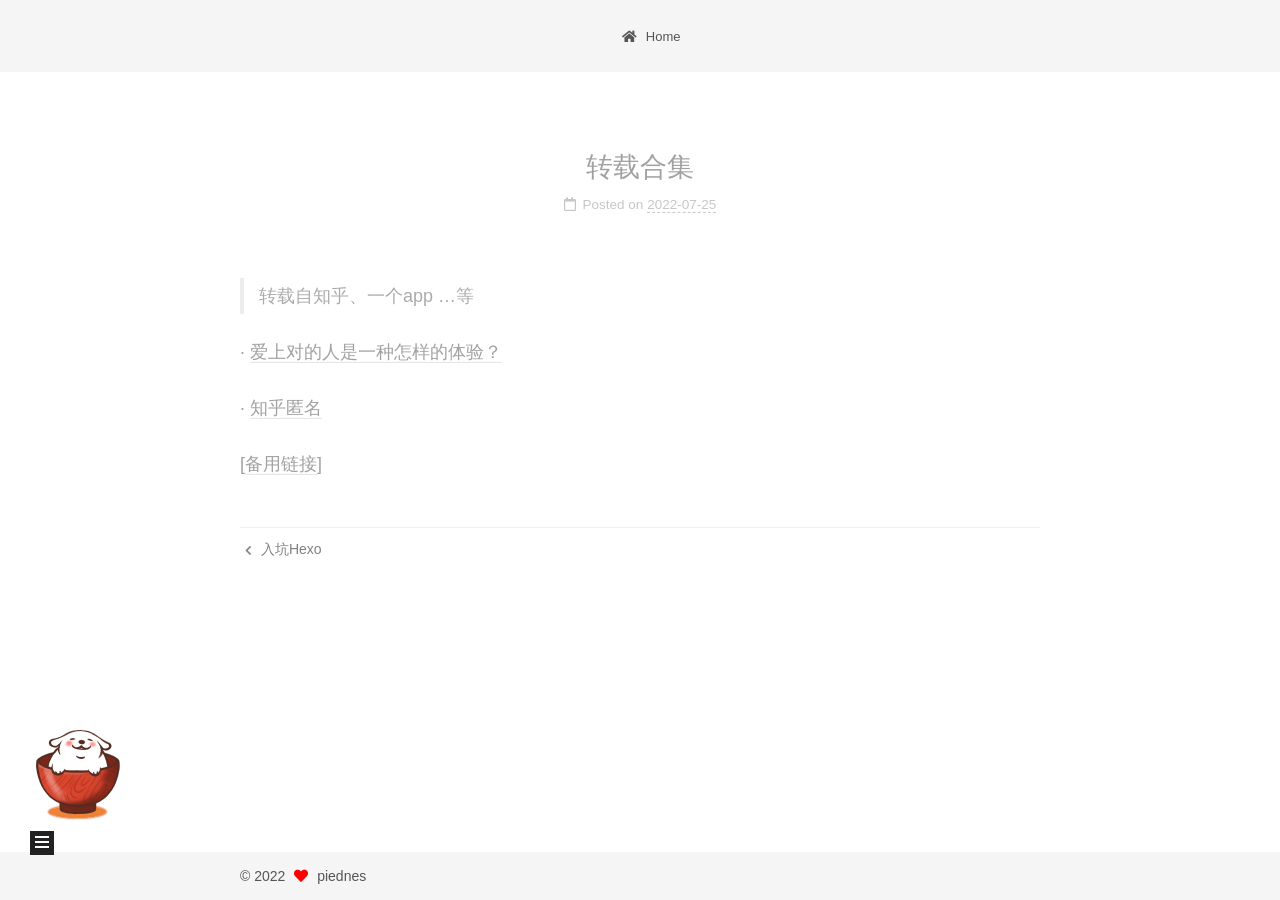
<file: 2022/07/25/转载合集/index.html>
<!DOCTYPE html>
<html lang="en">
<head>
  <meta charset="UTF-8">
<meta name="viewport" content="width=device-width, initial-scale=1, maximum-scale=2">
<meta name="theme-color" content="#222">
<meta name="generator" content="Hexo 6.2.0">
  <link rel="apple-touch-icon" sizes="180x180" href="/images/apple-touch-icon-next.png">
  <link rel="icon" type="image/png" sizes="32x32" href="/images/favicon-32x32-next.png">
  <link rel="icon" type="image/png" sizes="16x16" href="/images/favicon-16x16-next.png">
  <link rel="mask-icon" href="/images/logo.svg" color="#222">

<link rel="stylesheet" href="/css/main.css">


<link rel="stylesheet" href="/lib/font-awesome/css/all.min.css">

<script id="hexo-configurations">
    var NexT = window.NexT || {};
    var CONFIG = {"hostname":"example.com","root":"/","scheme":"Mist","version":"7.8.0","exturl":false,"sidebar":{"position":"left","display":"hide","padding":18,"offset":12,"onmobile":false},"copycode":{"enable":false,"show_result":false,"style":null},"back2top":{"enable":true,"sidebar":false,"scrollpercent":false},"bookmark":{"enable":false,"color":"#222","save":"auto"},"fancybox":false,"mediumzoom":false,"lazyload":false,"pangu":false,"comments":{"style":"tabs","active":null,"storage":true,"lazyload":false,"nav":null},"algolia":{"hits":{"per_page":10},"labels":{"input_placeholder":"Search for Posts","hits_empty":"We didn't find any results for the search: ${query}","hits_stats":"${hits} results found in ${time} ms"}},"localsearch":{"enable":false,"trigger":"auto","top_n_per_article":1,"unescape":false,"preload":false},"motion":{"enable":true,"async":false,"transition":{"post_block":"fadeIn","post_header":"slideDownIn","post_body":"slideDownIn","coll_header":"slideLeftIn","sidebar":"slideUpIn"}}};
  </script>

  <meta name="description" content="转载自知乎、一个app …等">
<meta property="og:type" content="article">
<meta property="og:title" content="转载合集">
<meta property="og:url" content="http://example.com/2022/07/25/%E8%BD%AC%E8%BD%BD%E5%90%88%E9%9B%86/index.html">
<meta property="og:site_name">
<meta property="og:description" content="转载自知乎、一个app …等">
<meta property="og:locale" content="en_US">
<meta property="article:published_time" content="2022-07-25T13:06:00.000Z">
<meta property="article:modified_time" content="2022-07-25T13:59:49.777Z">
<meta property="article:author" content="piednes">
<meta name="twitter:card" content="summary">

<link rel="canonical" href="http://example.com/2022/07/25/%E8%BD%AC%E8%BD%BD%E5%90%88%E9%9B%86/">


<script id="page-configurations">
  // https://hexo.io/docs/variables.html
  CONFIG.page = {
    sidebar: "",
    isHome : false,
    isPost : true,
    lang   : 'en'
  };
</script>

  <title>转载合集 | </title>
  






  <noscript>
  <style>
  .use-motion .brand,
  .use-motion .menu-item,
  .sidebar-inner,
  .use-motion .post-block,
  .use-motion .pagination,
  .use-motion .comments,
  .use-motion .post-header,
  .use-motion .post-body,
  .use-motion .collection-header { opacity: initial; }

  .use-motion .site-title,
  .use-motion .site-subtitle {
    opacity: initial;
    top: initial;
  }

  .use-motion .logo-line-before i { left: initial; }
  .use-motion .logo-line-after i { right: initial; }
  </style>
</noscript>

</head>

<body itemscope itemtype="http://schema.org/WebPage">
  <div class="container use-motion">
    <div class="headband"></div>

    <header class="header" itemscope itemtype="http://schema.org/WPHeader">
      <div class="header-inner"><div class="site-brand-container">
  <div class="site-nav-toggle">
    <div class="toggle" aria-label="Toggle navigation bar">
      <span class="toggle-line toggle-line-first"></span>
      <span class="toggle-line toggle-line-middle"></span>
      <span class="toggle-line toggle-line-last"></span>
    </div>
  </div>

  <div class="site-meta">

    <a href="/" class="brand" rel="start">
      <span class="logo-line-before"><i></i></span>
      <h1 class="site-title"></h1>
      <span class="logo-line-after"><i></i></span>
    </a>
  </div>

  <div class="site-nav-right">
    <div class="toggle popup-trigger">
    </div>
  </div>
</div>




<nav class="site-nav">
  <ul id="menu" class="main-menu menu">
        <li class="menu-item menu-item-home">

    <a href="/" rel="section"><i class="fa fa-home fa-fw"></i>Home</a>

  </li>
  </ul>
</nav>




</div>
    </header>

    
  <div class="back-to-top">
    <i class="fa fa-arrow-up"></i>
    <span>0%</span>
  </div>


    <main class="main">
      <div class="main-inner">
        <div class="content-wrap">
          

          <div class="content post posts-expand">
            

    
  
  
  <article itemscope itemtype="http://schema.org/Article" class="post-block" lang="en">
    <link itemprop="mainEntityOfPage" href="http://example.com/2022/07/25/%E8%BD%AC%E8%BD%BD%E5%90%88%E9%9B%86/">

    <span hidden itemprop="author" itemscope itemtype="http://schema.org/Person">
      <meta itemprop="image" content="/images/avatar.gif">
      <meta itemprop="name" content="piednes">
      <meta itemprop="description" content="">
    </span>

    <span hidden itemprop="publisher" itemscope itemtype="http://schema.org/Organization">
      <meta itemprop="name" content="">
    </span>
      <header class="post-header">
        <h1 class="post-title" itemprop="name headline">
          转载合集
        </h1>

        <div class="post-meta">
            <span class="post-meta-item">
              <span class="post-meta-item-icon">
                <i class="far fa-calendar"></i>
              </span>
              <span class="post-meta-item-text">Posted on</span>
              

              <time title="Created: 2022-07-25 21:06:00 / Modified: 21:59:49" itemprop="dateCreated datePublished" datetime="2022-07-25T21:06:00+08:00">2022-07-25</time>
            </span>

          

        </div>
      </header>

    
    
    
    <div class="post-body" itemprop="articleBody">

      
        <blockquote>
<p>转载自知乎、一个app …等</p>
</blockquote>
<span id="more"></span>
<p>· <a target="_blank" rel="noopener" href="http://m.wufazhuce.com/question/3371">爱上对的人是一种怎样的体验？</a></p>
<p>· <a target="_blank" rel="noopener" href="https://www.zhihu.com/question/309282780/answer/868991240">知乎匿名</a></p>
<p>[<a href="piedness.github.io">备用链接</a>]</p>

    </div>

    
    
    

      <footer class="post-footer">

        


        
    <div class="post-nav">
      <div class="post-nav-item">
    <a href="/2022/07/23/helloHexo/" rel="prev" title="入坑Hexo">
      <i class="fa fa-chevron-left"></i> 入坑Hexo
    </a></div>
      <div class="post-nav-item"></div>
    </div>
      </footer>
    
  </article>
  
  
  



          </div>
          

<script>
  window.addEventListener('tabs:register', () => {
    let { activeClass } = CONFIG.comments;
    if (CONFIG.comments.storage) {
      activeClass = localStorage.getItem('comments_active') || activeClass;
    }
    if (activeClass) {
      let activeTab = document.querySelector(`a[href="#comment-${activeClass}"]`);
      if (activeTab) {
        activeTab.click();
      }
    }
  });
  if (CONFIG.comments.storage) {
    window.addEventListener('tabs:click', event => {
      if (!event.target.matches('.tabs-comment .tab-content .tab-pane')) return;
      let commentClass = event.target.classList[1];
      localStorage.setItem('comments_active', commentClass);
    });
  }
</script>

        </div>
          
  
  <div class="toggle sidebar-toggle">
    <span class="toggle-line toggle-line-first"></span>
    <span class="toggle-line toggle-line-middle"></span>
    <span class="toggle-line toggle-line-last"></span>
  </div>

  <aside class="sidebar">
    <div class="sidebar-inner">

      <ul class="sidebar-nav motion-element">
        <li class="sidebar-nav-toc">
          Table of Contents
        </li>
        <li class="sidebar-nav-overview">
          Overview
        </li>
      </ul>

      <!--noindex-->
      <div class="post-toc-wrap sidebar-panel">
      </div>
      <!--/noindex-->

      <div class="site-overview-wrap sidebar-panel">
        <div class="site-author motion-element" itemprop="author" itemscope itemtype="http://schema.org/Person">
  <p class="site-author-name" itemprop="name">piednes</p>
  <div class="site-description" itemprop="description"></div>
</div>
<div class="site-state-wrap motion-element">
  <nav class="site-state">
      <div class="site-state-item site-state-posts">
          <a href="/archives">
          <span class="site-state-item-count">2</span>
          <span class="site-state-item-name">posts</span>
        </a>
      </div>
  </nav>
</div>



      </div>

    </div>
  </aside>
  <div id="sidebar-dimmer"></div>


      </div>
    </main>

    <footer class="footer">
      <div class="footer-inner">
        

        

<div class="copyright">
  
  &copy; 
  <span itemprop="copyrightYear">2022</span>
  <span class="with-love">
    <i class="fa fa-heart"></i>
  </span>
  <span class="author" itemprop="copyrightHolder">piednes</span>
</div>

        








      </div>
    </footer>
  </div>

  
  <script src="/lib/anime.min.js"></script>
  <script src="/lib/velocity/velocity.min.js"></script>
  <script src="/lib/velocity/velocity.ui.min.js"></script>

<script src="/js/utils.js"></script>

<script src="/js/motion.js"></script>


<script src="/js/schemes/muse.js"></script>


<script src="/js/next-boot.js"></script>




  















  

  

<script src="/live2dw/lib/L2Dwidget.min.js?094cbace49a39548bed64abff5988b05"></script><script>L2Dwidget.init({"pluginRootPath":"live2dw/","pluginJsPath":"lib/","pluginModelPath":"assets/","tagMode":false,"debug":false,"model":{"jsonPath":"/live2dw/assets/assets/wanko.model.json"},"display":{"position":"left","width":150,"height":300},"mobile":{"show":true,"scale":1},"react":{"opacityDefault":0.7,"opacityOnHover":0.8},"log":false});</script></body>
</html>
</file>
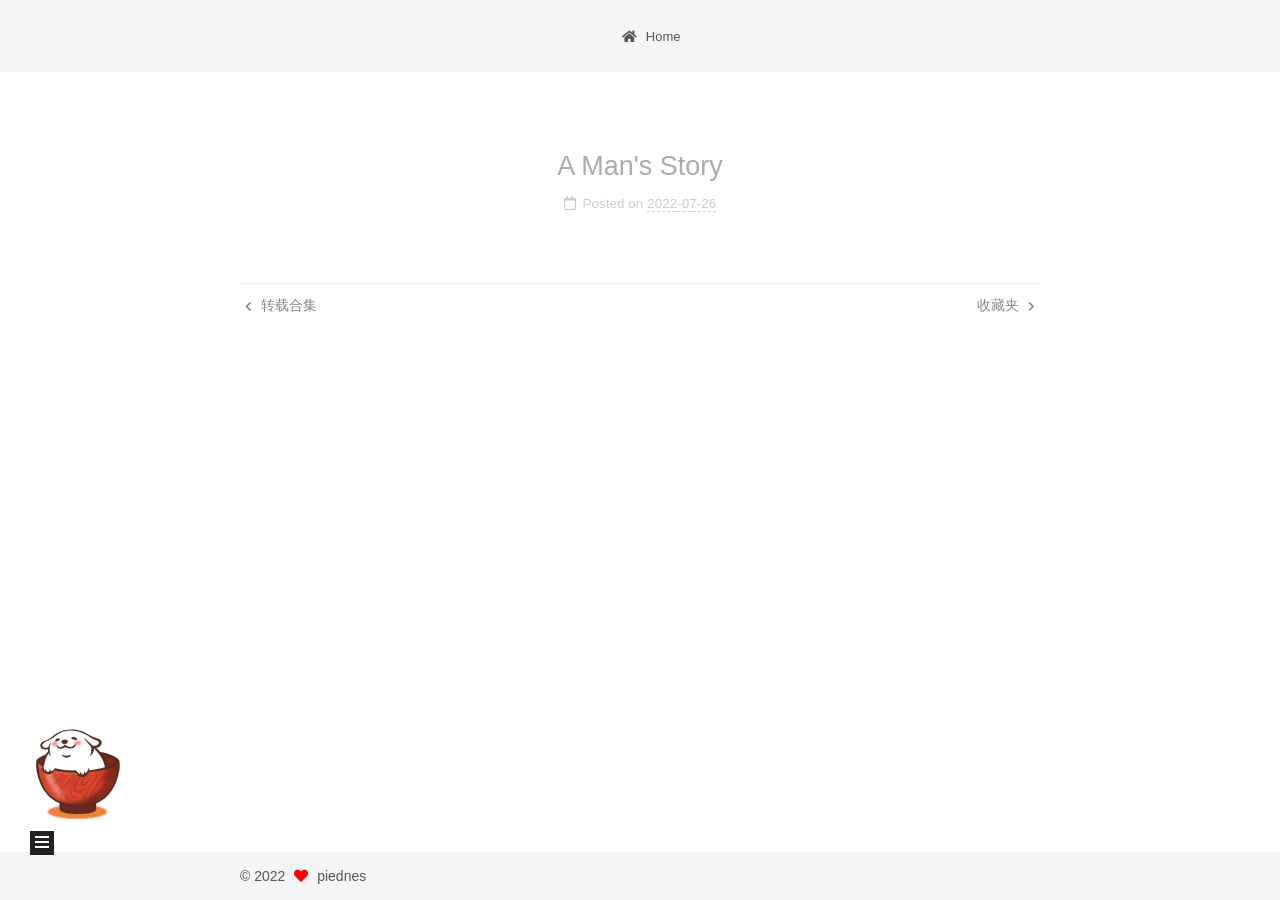
<file: 2022/07/26/story/index.html>
<!DOCTYPE html>
<html lang="en">
<head>
  <meta charset="UTF-8">
<meta name="viewport" content="width=device-width, initial-scale=1, maximum-scale=2">
<meta name="theme-color" content="#222">
<meta name="generator" content="Hexo 6.2.0">
  <link rel="apple-touch-icon" sizes="180x180" href="/images/apple-touch-icon-next.png">
  <link rel="icon" type="image/png" sizes="32x32" href="/images/favicon-32x32-next.png">
  <link rel="icon" type="image/png" sizes="16x16" href="/images/favicon-16x16-next.png">
  <link rel="mask-icon" href="/images/logo.svg" color="#222">

<link rel="stylesheet" href="/css/main.css">


<link rel="stylesheet" href="/lib/font-awesome/css/all.min.css">

<script id="hexo-configurations">
    var NexT = window.NexT || {};
    var CONFIG = {"hostname":"example.com","root":"/","scheme":"Mist","version":"7.8.0","exturl":false,"sidebar":{"position":"left","display":"hide","padding":18,"offset":12,"onmobile":false},"copycode":{"enable":false,"show_result":false,"style":null},"back2top":{"enable":true,"sidebar":false,"scrollpercent":false},"bookmark":{"enable":false,"color":"#222","save":"auto"},"fancybox":false,"mediumzoom":false,"lazyload":false,"pangu":false,"comments":{"style":"tabs","active":null,"storage":true,"lazyload":false,"nav":null},"algolia":{"hits":{"per_page":10},"labels":{"input_placeholder":"Search for Posts","hits_empty":"We didn't find any results for the search: ${query}","hits_stats":"${hits} results found in ${time} ms"}},"localsearch":{"enable":false,"trigger":"auto","top_n_per_article":1,"unescape":false,"preload":false},"motion":{"enable":true,"async":false,"transition":{"post_block":"fadeIn","post_header":"slideDownIn","post_body":"slideDownIn","coll_header":"slideLeftIn","sidebar":"slideUpIn"}}};
  </script>

  <meta name="description" content="A Man&#39;s Story">
<meta property="og:type" content="article">
<meta property="og:title" content="A Man&#39;s Story">
<meta property="og:url" content="http://example.com/2022/07/26/story/index.html">
<meta property="og:site_name">
<meta property="og:description" content="A Man&#39;s Story">
<meta property="og:locale" content="en_US">
<meta property="article:published_time" content="2022-07-26T09:31:15.000Z">
<meta property="article:modified_time" content="2022-07-26T09:34:03.119Z">
<meta property="article:author" content="piednes">
<meta name="twitter:card" content="summary">

<link rel="canonical" href="http://example.com/2022/07/26/story/">


<script id="page-configurations">
  // https://hexo.io/docs/variables.html
  CONFIG.page = {
    sidebar: "",
    isHome : false,
    isPost : true,
    lang   : 'en'
  };
</script>

  <title>A Man's Story | </title>
  






  <noscript>
  <style>
  .use-motion .brand,
  .use-motion .menu-item,
  .sidebar-inner,
  .use-motion .post-block,
  .use-motion .pagination,
  .use-motion .comments,
  .use-motion .post-header,
  .use-motion .post-body,
  .use-motion .collection-header { opacity: initial; }

  .use-motion .site-title,
  .use-motion .site-subtitle {
    opacity: initial;
    top: initial;
  }

  .use-motion .logo-line-before i { left: initial; }
  .use-motion .logo-line-after i { right: initial; }
  </style>
</noscript>

</head>

<body itemscope itemtype="http://schema.org/WebPage">
  <div class="container use-motion">
    <div class="headband"></div>

    <header class="header" itemscope itemtype="http://schema.org/WPHeader">
      <div class="header-inner"><div class="site-brand-container">
  <div class="site-nav-toggle">
    <div class="toggle" aria-label="Toggle navigation bar">
      <span class="toggle-line toggle-line-first"></span>
      <span class="toggle-line toggle-line-middle"></span>
      <span class="toggle-line toggle-line-last"></span>
    </div>
  </div>

  <div class="site-meta">

    <a href="/" class="brand" rel="start">
      <span class="logo-line-before"><i></i></span>
      <h1 class="site-title"></h1>
      <span class="logo-line-after"><i></i></span>
    </a>
  </div>

  <div class="site-nav-right">
    <div class="toggle popup-trigger">
    </div>
  </div>
</div>




<nav class="site-nav">
  <ul id="menu" class="main-menu menu">
        <li class="menu-item menu-item-home">

    <a href="/" rel="section"><i class="fa fa-home fa-fw"></i>Home</a>

  </li>
  </ul>
</nav>




</div>
    </header>

    
  <div class="back-to-top">
    <i class="fa fa-arrow-up"></i>
    <span>0%</span>
  </div>


    <main class="main">
      <div class="main-inner">
        <div class="content-wrap">
          

          <div class="content post posts-expand">
            

    
  
  
  <article itemscope itemtype="http://schema.org/Article" class="post-block" lang="en">
    <link itemprop="mainEntityOfPage" href="http://example.com/2022/07/26/story/">

    <span hidden itemprop="author" itemscope itemtype="http://schema.org/Person">
      <meta itemprop="image" content="/images/avatar.gif">
      <meta itemprop="name" content="piednes">
      <meta itemprop="description" content=" A Man's Story ">
    </span>

    <span hidden itemprop="publisher" itemscope itemtype="http://schema.org/Organization">
      <meta itemprop="name" content="">
    </span>
      <header class="post-header">
        <h1 class="post-title" itemprop="name headline">
          A Man's Story
        </h1>

        <div class="post-meta">
            <span class="post-meta-item">
              <span class="post-meta-item-icon">
                <i class="far fa-calendar"></i>
              </span>
              <span class="post-meta-item-text">Posted on</span>
              

              <time title="Created: 2022-07-26 17:31:15 / Modified: 17:34:03" itemprop="dateCreated datePublished" datetime="2022-07-26T17:31:15+08:00">2022-07-26</time>
            </span>

          

        </div>
      </header>

    
    
    
    <div class="post-body" itemprop="articleBody">

      
        
    </div>

    
    
    

      <footer class="post-footer">

        


        
    <div class="post-nav">
      <div class="post-nav-item">
    <a href="/2022/07/25/reprint/" rel="prev" title="转载合集">
      <i class="fa fa-chevron-left"></i> 转载合集
    </a></div>
      <div class="post-nav-item">
    <a href="/2022/07/26/warehouse/" rel="next" title="收藏夹">
      收藏夹 <i class="fa fa-chevron-right"></i>
    </a></div>
    </div>
      </footer>
    
  </article>
  
  
  



          </div>
          

<script>
  window.addEventListener('tabs:register', () => {
    let { activeClass } = CONFIG.comments;
    if (CONFIG.comments.storage) {
      activeClass = localStorage.getItem('comments_active') || activeClass;
    }
    if (activeClass) {
      let activeTab = document.querySelector(`a[href="#comment-${activeClass}"]`);
      if (activeTab) {
        activeTab.click();
      }
    }
  });
  if (CONFIG.comments.storage) {
    window.addEventListener('tabs:click', event => {
      if (!event.target.matches('.tabs-comment .tab-content .tab-pane')) return;
      let commentClass = event.target.classList[1];
      localStorage.setItem('comments_active', commentClass);
    });
  }
</script>

        </div>
          
  
  <div class="toggle sidebar-toggle">
    <span class="toggle-line toggle-line-first"></span>
    <span class="toggle-line toggle-line-middle"></span>
    <span class="toggle-line toggle-line-last"></span>
  </div>

  <aside class="sidebar">
    <div class="sidebar-inner">

      <ul class="sidebar-nav motion-element">
        <li class="sidebar-nav-toc">
          Table of Contents
        </li>
        <li class="sidebar-nav-overview">
          Overview
        </li>
      </ul>

      <!--noindex-->
      <div class="post-toc-wrap sidebar-panel">
      </div>
      <!--/noindex-->

      <div class="site-overview-wrap sidebar-panel">
        <div class="site-author motion-element" itemprop="author" itemscope itemtype="http://schema.org/Person">
  <p class="site-author-name" itemprop="name">piednes</p>
  <div class="site-description" itemprop="description"> A Man's Story </div>
</div>
<div class="site-state-wrap motion-element">
  <nav class="site-state">
      <div class="site-state-item site-state-posts">
          <a href="/archives">
          <span class="site-state-item-count">4</span>
          <span class="site-state-item-name">posts</span>
        </a>
      </div>
  </nav>
</div>



      </div>

    </div>
  </aside>
  <div id="sidebar-dimmer"></div>


      </div>
    </main>

    <footer class="footer">
      <div class="footer-inner">
        

        

<div class="copyright">
  
  &copy; 
  <span itemprop="copyrightYear">2022</span>
  <span class="with-love">
    <i class="fa fa-heart"></i>
  </span>
  <span class="author" itemprop="copyrightHolder">piednes</span>
</div>

        








      </div>
    </footer>
  </div>

  
  <script src="/lib/anime.min.js"></script>
  <script src="/lib/velocity/velocity.min.js"></script>
  <script src="/lib/velocity/velocity.ui.min.js"></script>

<script src="/js/utils.js"></script>

<script src="/js/motion.js"></script>


<script src="/js/schemes/muse.js"></script>


<script src="/js/next-boot.js"></script>




  















  

  

<script src="/live2dw/lib/L2Dwidget.min.js?094cbace49a39548bed64abff5988b05"></script><script>L2Dwidget.init({"pluginRootPath":"live2dw/","pluginJsPath":"lib/","pluginModelPath":"assets/","tagMode":false,"debug":false,"model":{"jsonPath":"/live2dw/assets/assets/wanko.model.json"},"display":{"position":"left","width":150,"height":300},"mobile":{"show":true,"scale":1},"react":{"opacityDefault":0.7,"opacityOnHover":0.8},"log":false});</script></body>
</html>
</file>
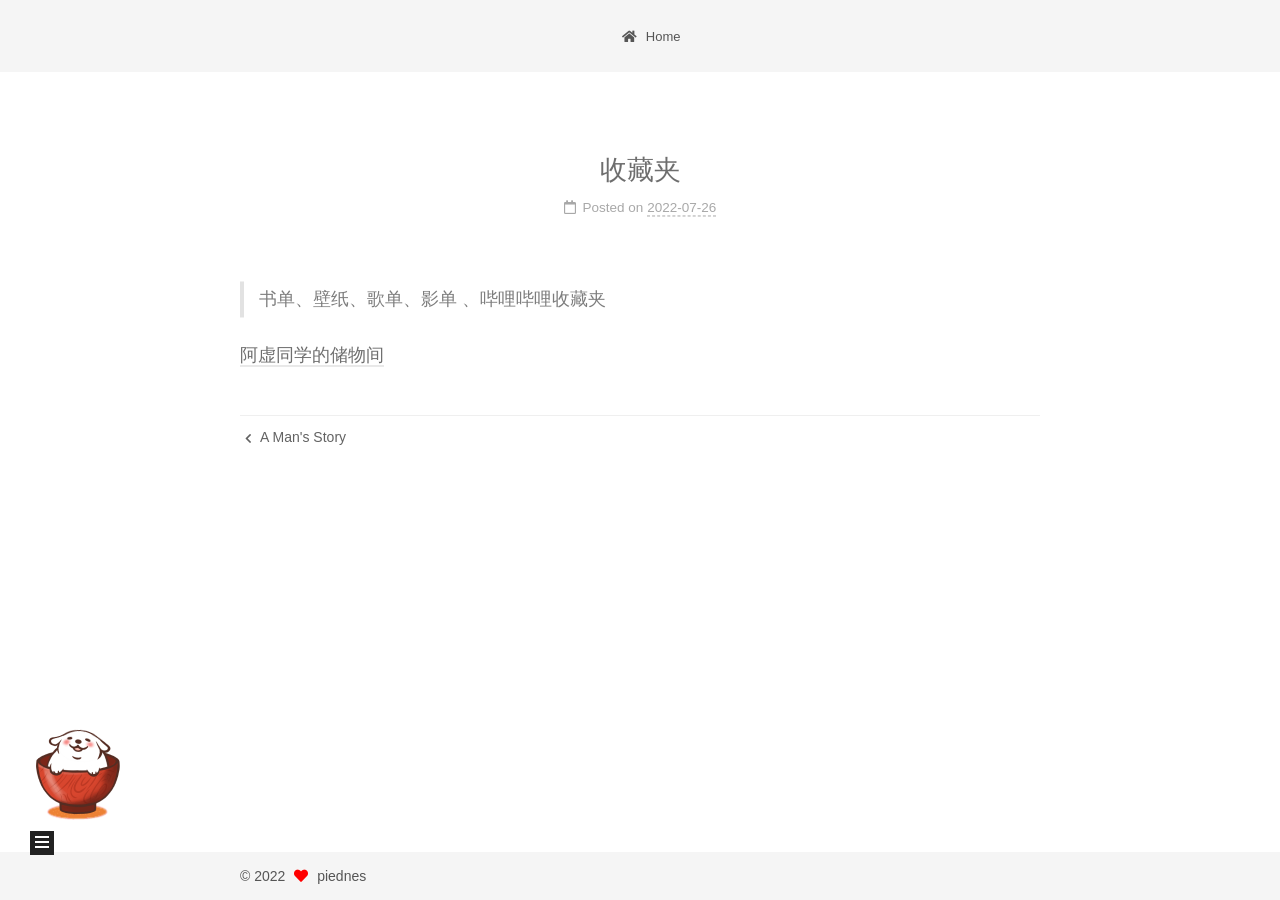
<file: 2022/07/26/warehouse/index.html>
<!DOCTYPE html>
<html lang="en">
<head>
  <meta charset="UTF-8">
<meta name="viewport" content="width=device-width, initial-scale=1, maximum-scale=2">
<meta name="theme-color" content="#222">
<meta name="generator" content="Hexo 6.2.0">
  <link rel="apple-touch-icon" sizes="180x180" href="/images/apple-touch-icon-next.png">
  <link rel="icon" type="image/png" sizes="32x32" href="/images/favicon-32x32-next.png">
  <link rel="icon" type="image/png" sizes="16x16" href="/images/favicon-16x16-next.png">
  <link rel="mask-icon" href="/images/logo.svg" color="#222">

<link rel="stylesheet" href="/css/main.css">


<link rel="stylesheet" href="/lib/font-awesome/css/all.min.css">

<script id="hexo-configurations">
    var NexT = window.NexT || {};
    var CONFIG = {"hostname":"example.com","root":"/","scheme":"Mist","version":"7.8.0","exturl":false,"sidebar":{"position":"left","display":"hide","padding":18,"offset":12,"onmobile":false},"copycode":{"enable":false,"show_result":false,"style":null},"back2top":{"enable":true,"sidebar":false,"scrollpercent":false},"bookmark":{"enable":false,"color":"#222","save":"auto"},"fancybox":false,"mediumzoom":false,"lazyload":false,"pangu":false,"comments":{"style":"tabs","active":null,"storage":true,"lazyload":false,"nav":null},"algolia":{"hits":{"per_page":10},"labels":{"input_placeholder":"Search for Posts","hits_empty":"We didn't find any results for the search: ${query}","hits_stats":"${hits} results found in ${time} ms"}},"localsearch":{"enable":false,"trigger":"auto","top_n_per_article":1,"unescape":false,"preload":false},"motion":{"enable":true,"async":false,"transition":{"post_block":"fadeIn","post_header":"slideDownIn","post_body":"slideDownIn","coll_header":"slideLeftIn","sidebar":"slideUpIn"}}};
  </script>

  <meta name="description" content="书单、壁纸、歌单、影单 、哔哩哔哩收藏夹  阿虚同学的储物间">
<meta property="og:type" content="article">
<meta property="og:title" content="收藏夹">
<meta property="og:url" content="http://example.com/2022/07/26/warehouse/index.html">
<meta property="og:site_name">
<meta property="og:description" content="书单、壁纸、歌单、影单 、哔哩哔哩收藏夹  阿虚同学的储物间">
<meta property="og:locale" content="en_US">
<meta property="article:published_time" content="2022-07-26T09:37:25.000Z">
<meta property="article:modified_time" content="2022-07-26T13:17:26.007Z">
<meta property="article:author" content="piednes">
<meta name="twitter:card" content="summary">

<link rel="canonical" href="http://example.com/2022/07/26/warehouse/">


<script id="page-configurations">
  // https://hexo.io/docs/variables.html
  CONFIG.page = {
    sidebar: "",
    isHome : false,
    isPost : true,
    lang   : 'en'
  };
</script>

  <title>收藏夹 | </title>
  






  <noscript>
  <style>
  .use-motion .brand,
  .use-motion .menu-item,
  .sidebar-inner,
  .use-motion .post-block,
  .use-motion .pagination,
  .use-motion .comments,
  .use-motion .post-header,
  .use-motion .post-body,
  .use-motion .collection-header { opacity: initial; }

  .use-motion .site-title,
  .use-motion .site-subtitle {
    opacity: initial;
    top: initial;
  }

  .use-motion .logo-line-before i { left: initial; }
  .use-motion .logo-line-after i { right: initial; }
  </style>
</noscript>

</head>

<body itemscope itemtype="http://schema.org/WebPage">
  <div class="container use-motion">
    <div class="headband"></div>

    <header class="header" itemscope itemtype="http://schema.org/WPHeader">
      <div class="header-inner"><div class="site-brand-container">
  <div class="site-nav-toggle">
    <div class="toggle" aria-label="Toggle navigation bar">
      <span class="toggle-line toggle-line-first"></span>
      <span class="toggle-line toggle-line-middle"></span>
      <span class="toggle-line toggle-line-last"></span>
    </div>
  </div>

  <div class="site-meta">

    <a href="/" class="brand" rel="start">
      <span class="logo-line-before"><i></i></span>
      <h1 class="site-title"></h1>
      <span class="logo-line-after"><i></i></span>
    </a>
  </div>

  <div class="site-nav-right">
    <div class="toggle popup-trigger">
    </div>
  </div>
</div>




<nav class="site-nav">
  <ul id="menu" class="main-menu menu">
        <li class="menu-item menu-item-home">

    <a href="/" rel="section"><i class="fa fa-home fa-fw"></i>Home</a>

  </li>
  </ul>
</nav>




</div>
    </header>

    
  <div class="back-to-top">
    <i class="fa fa-arrow-up"></i>
    <span>0%</span>
  </div>


    <main class="main">
      <div class="main-inner">
        <div class="content-wrap">
          

          <div class="content post posts-expand">
            

    
  
  
  <article itemscope itemtype="http://schema.org/Article" class="post-block" lang="en">
    <link itemprop="mainEntityOfPage" href="http://example.com/2022/07/26/warehouse/">

    <span hidden itemprop="author" itemscope itemtype="http://schema.org/Person">
      <meta itemprop="image" content="/images/avatar.gif">
      <meta itemprop="name" content="piednes">
      <meta itemprop="description" content=" A Man's Story ">
    </span>

    <span hidden itemprop="publisher" itemscope itemtype="http://schema.org/Organization">
      <meta itemprop="name" content="">
    </span>
      <header class="post-header">
        <h1 class="post-title" itemprop="name headline">
          收藏夹
        </h1>

        <div class="post-meta">
            <span class="post-meta-item">
              <span class="post-meta-item-icon">
                <i class="far fa-calendar"></i>
              </span>
              <span class="post-meta-item-text">Posted on</span>
              

              <time title="Created: 2022-07-26 17:37:25 / Modified: 21:17:26" itemprop="dateCreated datePublished" datetime="2022-07-26T17:37:25+08:00">2022-07-26</time>
            </span>

          

        </div>
      </header>

    
    
    
    <div class="post-body" itemprop="articleBody">

      
        <blockquote>
<p>书单、壁纸、歌单、影单 、哔哩哔哩收藏夹</p>
</blockquote>
<p><a target="_blank" rel="noopener" href="https://axutongxue.com/">阿虚同学的储物间</a></p>
<span id="more"></span>
    </div>

    
    
    

      <footer class="post-footer">

        


        
    <div class="post-nav">
      <div class="post-nav-item">
    <a href="/2022/07/26/story/" rel="prev" title="A Man's Story">
      <i class="fa fa-chevron-left"></i> A Man's Story
    </a></div>
      <div class="post-nav-item"></div>
    </div>
      </footer>
    
  </article>
  
  
  



          </div>
          

<script>
  window.addEventListener('tabs:register', () => {
    let { activeClass } = CONFIG.comments;
    if (CONFIG.comments.storage) {
      activeClass = localStorage.getItem('comments_active') || activeClass;
    }
    if (activeClass) {
      let activeTab = document.querySelector(`a[href="#comment-${activeClass}"]`);
      if (activeTab) {
        activeTab.click();
      }
    }
  });
  if (CONFIG.comments.storage) {
    window.addEventListener('tabs:click', event => {
      if (!event.target.matches('.tabs-comment .tab-content .tab-pane')) return;
      let commentClass = event.target.classList[1];
      localStorage.setItem('comments_active', commentClass);
    });
  }
</script>

        </div>
          
  
  <div class="toggle sidebar-toggle">
    <span class="toggle-line toggle-line-first"></span>
    <span class="toggle-line toggle-line-middle"></span>
    <span class="toggle-line toggle-line-last"></span>
  </div>

  <aside class="sidebar">
    <div class="sidebar-inner">

      <ul class="sidebar-nav motion-element">
        <li class="sidebar-nav-toc">
          Table of Contents
        </li>
        <li class="sidebar-nav-overview">
          Overview
        </li>
      </ul>

      <!--noindex-->
      <div class="post-toc-wrap sidebar-panel">
      </div>
      <!--/noindex-->

      <div class="site-overview-wrap sidebar-panel">
        <div class="site-author motion-element" itemprop="author" itemscope itemtype="http://schema.org/Person">
  <p class="site-author-name" itemprop="name">piednes</p>
  <div class="site-description" itemprop="description"> A Man's Story </div>
</div>
<div class="site-state-wrap motion-element">
  <nav class="site-state">
      <div class="site-state-item site-state-posts">
          <a href="/archives">
          <span class="site-state-item-count">4</span>
          <span class="site-state-item-name">posts</span>
        </a>
      </div>
  </nav>
</div>



      </div>

    </div>
  </aside>
  <div id="sidebar-dimmer"></div>


      </div>
    </main>

    <footer class="footer">
      <div class="footer-inner">
        

        

<div class="copyright">
  
  &copy; 
  <span itemprop="copyrightYear">2022</span>
  <span class="with-love">
    <i class="fa fa-heart"></i>
  </span>
  <span class="author" itemprop="copyrightHolder">piednes</span>
</div>

        








      </div>
    </footer>
  </div>

  
  <script src="/lib/anime.min.js"></script>
  <script src="/lib/velocity/velocity.min.js"></script>
  <script src="/lib/velocity/velocity.ui.min.js"></script>

<script src="/js/utils.js"></script>

<script src="/js/motion.js"></script>


<script src="/js/schemes/muse.js"></script>


<script src="/js/next-boot.js"></script>




  















  

  

<script src="/live2dw/lib/L2Dwidget.min.js?094cbace49a39548bed64abff5988b05"></script><script>L2Dwidget.init({"pluginRootPath":"live2dw/","pluginJsPath":"lib/","pluginModelPath":"assets/","tagMode":false,"debug":false,"model":{"jsonPath":"/live2dw/assets/assets/wanko.model.json"},"display":{"position":"left","width":150,"height":300},"mobile":{"show":true,"scale":1},"react":{"opacityDefault":0.7,"opacityOnHover":0.8},"log":false});</script></body>
</html>
</file>
<file: css/main.css>
:root {
  --body-bg-color: #fff;
  --content-bg-color: #f5f5f5;
  --card-bg-color: #f5f5f5;
  --text-color: #555;
  --blockquote-color: #666;
  --link-color: #555;
  --link-hover-color: #222;
  --brand-color: #222;
  --brand-hover-color: #222;
  --table-row-odd-bg-color: #f9f9f9;
  --table-row-hover-bg-color: #f5f5f5;
  --menu-item-bg-color: #ddd;
  --btn-default-bg: transparent;
  --btn-default-color: var(--link-color);
  --btn-default-border-color: var(--link-color);
  --btn-default-hover-bg: transparent;
  --btn-default-hover-color: var(--link-hover-color);
  --btn-default-hover-border-color: var(--link-hover-color);
}
html {
  line-height: 1.15; /* 1 */
  -webkit-text-size-adjust: 100%; /* 2 */
}
body {
  margin: 0;
}
main {
  display: block;
}
h1 {
  font-size: 2em;
  margin: 0.67em 0;
}
hr {
  box-sizing: content-box; /* 1 */
  height: 0; /* 1 */
  overflow: visible; /* 2 */
}
pre {
  font-family: monospace, monospace; /* 1 */
  font-size: 1em; /* 2 */
}
a {
  background: transparent;
}
abbr[title] {
  border-bottom: none; /* 1 */
  text-decoration: underline; /* 2 */
  text-decoration: underline dotted; /* 2 */
}
b,
strong {
  font-weight: bolder;
}
code,
kbd,
samp {
  font-family: monospace, monospace; /* 1 */
  font-size: 1em; /* 2 */
}
small {
  font-size: 80%;
}
sub,
sup {
  font-size: 75%;
  line-height: 0;
  position: relative;
  vertical-align: baseline;
}
sub {
  bottom: -0.25em;
}
sup {
  top: -0.5em;
}
img {
  border-style: none;
}
button,
input,
optgroup,
select,
textarea {
  font-family: inherit; /* 1 */
  font-size: 100%; /* 1 */
  line-height: 1.15; /* 1 */
  margin: 0; /* 2 */
}
button,
input {
/* 1 */
  overflow: visible;
}
button,
select {
/* 1 */
  text-transform: none;
}
button,
[type='button'],
[type='reset'],
[type='submit'] {
  -webkit-appearance: button;
}
button::-moz-focus-inner,
[type='button']::-moz-focus-inner,
[type='reset']::-moz-focus-inner,
[type='submit']::-moz-focus-inner {
  border-style: none;
  padding: 0;
}
button:-moz-focusring,
[type='button']:-moz-focusring,
[type='reset']:-moz-focusring,
[type='submit']:-moz-focusring {
  outline: 1px dotted ButtonText;
}
fieldset {
  padding: 0.35em 0.75em 0.625em;
}
legend {
  box-sizing: border-box; /* 1 */
  color: inherit; /* 2 */
  display: table; /* 1 */
  max-width: 100%; /* 1 */
  padding: 0; /* 3 */
  white-space: normal; /* 1 */
}
progress {
  vertical-align: baseline;
}
textarea {
  overflow: auto;
}
[type='checkbox'],
[type='radio'] {
  box-sizing: border-box; /* 1 */
  padding: 0; /* 2 */
}
[type='number']::-webkit-inner-spin-button,
[type='number']::-webkit-outer-spin-button {
  height: auto;
}
[type='search'] {
  outline-offset: -2px; /* 2 */
  -webkit-appearance: textfield; /* 1 */
}
[type='search']::-webkit-search-decoration {
  -webkit-appearance: none;
}
::-webkit-file-upload-button {
  font: inherit; /* 2 */
  -webkit-appearance: button; /* 1 */
}
details {
  display: block;
}
summary {
  display: list-item;
}
template {
  display: none;
}
[hidden] {
  display: none;
}
::selection {
  background: #262a30;
  color: #eee;
}
html,
body {
  height: 100%;
}
body {
  background: var(--body-bg-color);
  color: var(--text-color);
  font-family: 'Lato', "KaiTi", sans-serif;
  font-size: 1em;
  line-height: 2;
}
@media (max-width: 991px) {
  body {
    padding-left: 0 !important;
    padding-right: 0 !important;
  }
}
h1,
h2,
h3,
h4,
h5,
h6 {
  font-family: 'Lato', "KaiTi", sans-serif;
  font-weight: bold;
  line-height: 1.5;
  margin: 20px 0 15px;
}
h1 {
  font-size: 1.5em;
}
h2 {
  font-size: 1.375em;
}
h3 {
  font-size: 1.25em;
}
h4 {
  font-size: 1.125em;
}
h5 {
  font-size: 1em;
}
h6 {
  font-size: 0.875em;
}
p {
  margin: 0 0 20px 0;
}
a,
span.exturl {
  border-bottom: 1px solid #ccc;
  color: var(--link-color);
  outline: 0;
  text-decoration: none;
  overflow-wrap: break-word;
  word-wrap: break-word;
  cursor: pointer;
}
a:hover,
span.exturl:hover {
  border-bottom-color: var(--link-hover-color);
  color: var(--link-hover-color);
}
iframe,
img,
video {
  display: block;
  margin-left: auto;
  margin-right: auto;
  max-width: 100%;
}
hr {
  background-image: repeating-linear-gradient(-45deg, #ddd, #ddd 4px, transparent 4px, transparent 8px);
  border: 0;
  height: 3px;
  margin: 40px 0;
}
blockquote {
  border-left: 4px solid #ddd;
  color: var(--blockquote-color);
  margin: 0;
  padding: 0 15px;
}
blockquote cite::before {
  content: '-';
  padding: 0 5px;
}
dt {
  font-weight: bold;
}
dd {
  margin: 0;
  padding: 0;
}
kbd {
  background-color: #f5f5f5;
  background-image: linear-gradient(#eee, #fff, #eee);
  border: 1px solid #ccc;
  border-radius: 0.2em;
  box-shadow: 0.1em 0.1em 0.2em rgba(0,0,0,0.1);
  color: #555;
  font-family: inherit;
  padding: 0.1em 0.3em;
  white-space: nowrap;
}
.table-container {
  overflow: auto;
}
table {
  border-collapse: collapse;
  border-spacing: 0;
  font-size: 0.875em;
  margin: 0 0 20px 0;
  width: 100%;
}
tbody tr:nth-of-type(odd) {
  background: var(--table-row-odd-bg-color);
}
tbody tr:hover {
  background: var(--table-row-hover-bg-color);
}
caption,
th,
td {
  font-weight: normal;
  padding: 8px;
  vertical-align: middle;
}
th,
td {
  border: 1px solid #ddd;
  border-bottom: 3px solid #ddd;
}
th {
  font-weight: 700;
  padding-bottom: 10px;
}
td {
  border-bottom-width: 1px;
}
.btn {
  background: var(--btn-default-bg);
  border: 2px solid var(--btn-default-border-color);
  border-radius: 0;
  color: var(--btn-default-color);
  display: inline-block;
  font-size: 0.875em;
  line-height: 2;
  padding: 0 20px;
  text-decoration: none;
  transition-property: background-color;
  transition-delay: 0s;
  transition-duration: 0.2s;
  transition-timing-function: ease-in-out;
}
.btn:hover {
  background: var(--btn-default-hover-bg);
  border-color: var(--btn-default-hover-border-color);
  color: var(--btn-default-hover-color);
}
.btn + .btn {
  margin: 0 0 8px 8px;
}
.btn .fa-fw {
  text-align: left;
  width: 1.285714285714286em;
}
.toggle {
  line-height: 0;
}
.toggle .toggle-line {
  background: #fff;
  display: inline-block;
  height: 2px;
  left: 0;
  position: relative;
  top: 0;
  transition: all 0.4s;
  vertical-align: top;
  width: 100%;
}
.toggle .toggle-line:not(:first-child) {
  margin-top: 3px;
}
.toggle.toggle-arrow .toggle-line-first {
  left: 50%;
  top: 2px;
  transform: rotate(45deg);
  width: 50%;
}
.toggle.toggle-arrow .toggle-line-middle {
  left: 2px;
  width: 90%;
}
.toggle.toggle-arrow .toggle-line-last {
  left: 50%;
  top: -2px;
  transform: rotate(-45deg);
  width: 50%;
}
.toggle.toggle-close .toggle-line-first {
  transform: rotate(-45deg);
  top: 5px;
}
.toggle.toggle-close .toggle-line-middle {
  opacity: 0;
}
.toggle.toggle-close .toggle-line-last {
  transform: rotate(45deg);
  top: -5px;
}
.highlight,
pre {
  background: #f7f7f7;
  color: #4d4d4c;
  line-height: 1.6;
  margin: 0 auto 20px;
}
pre,
code {
  font-family: consolas, Menlo, monospace, "KaiTi";
}
code {
  background: #eee;
  border-radius: 3px;
  color: #555;
  padding: 2px 4px;
  overflow-wrap: break-word;
  word-wrap: break-word;
}
.highlight *::selection {
  background: #d6d6d6;
}
.highlight pre {
  border: 0;
  margin: 0;
  padding: 10px 0;
}
.highlight table {
  border: 0;
  margin: 0;
  width: auto;
}
.highlight td {
  border: 0;
  padding: 0;
}
.highlight figcaption {
  background: #eff2f3;
  color: #4d4d4c;
  display: flex;
  font-size: 0.875em;
  justify-content: space-between;
  line-height: 1.2;
  padding: 0.5em;
}
.highlight figcaption a {
  color: #4d4d4c;
}
.highlight figcaption a:hover {
  border-bottom-color: #4d4d4c;
}
.highlight .gutter {
  -moz-user-select: none;
  -ms-user-select: none;
  -webkit-user-select: none;
  user-select: none;
}
.highlight .gutter pre {
  background: #eff2f3;
  color: #869194;
  padding-left: 10px;
  padding-right: 10px;
  text-align: right;
}
.highlight .code pre {
  background: #f7f7f7;
  padding-left: 10px;
  width: 100%;
}
.gist table {
  width: auto;
}
.gist table td {
  border: 0;
}
pre {
  overflow: auto;
  padding: 10px;
}
pre code {
  background: none;
  color: #4d4d4c;
  font-size: 0.875em;
  padding: 0;
  text-shadow: none;
}
pre .deletion {
  background: #fdd;
}
pre .addition {
  background: #dfd;
}
pre .meta {
  color: #eab700;
  -moz-user-select: none;
  -ms-user-select: none;
  -webkit-user-select: none;
  user-select: none;
}
pre .comment {
  color: #8e908c;
}
pre .variable,
pre .attribute,
pre .tag,
pre .name,
pre .regexp,
pre .ruby .constant,
pre .xml .tag .title,
pre .xml .pi,
pre .xml .doctype,
pre .html .doctype,
pre .css .id,
pre .css .class,
pre .css .pseudo {
  color: #c82829;
}
pre .number,
pre .preprocessor,
pre .built_in,
pre .builtin-name,
pre .literal,
pre .params,
pre .constant,
pre .command {
  color: #f5871f;
}
pre .ruby .class .title,
pre .css .rules .attribute,
pre .string,
pre .symbol,
pre .value,
pre .inheritance,
pre .header,
pre .ruby .symbol,
pre .xml .cdata,
pre .special,
pre .formula {
  color: #718c00;
}
pre .title,
pre .css .hexcolor {
  color: #3e999f;
}
pre .function,
pre .python .decorator,
pre .python .title,
pre .ruby .function .title,
pre .ruby .title .keyword,
pre .perl .sub,
pre .javascript .title,
pre .coffeescript .title {
  color: #4271ae;
}
pre .keyword,
pre .javascript .function {
  color: #8959a8;
}
.blockquote-center {
  border-left: none;
  margin: 40px 0;
  padding: 0;
  position: relative;
  text-align: center;
}
.blockquote-center .fa {
  display: block;
  opacity: 0.6;
  position: absolute;
  width: 100%;
}
.blockquote-center .fa-quote-left {
  border-top: 1px solid #ccc;
  text-align: left;
  top: -20px;
}
.blockquote-center .fa-quote-right {
  border-bottom: 1px solid #ccc;
  text-align: right;
  bottom: -20px;
}
.blockquote-center p,
.blockquote-center div {
  text-align: center;
}
.post-body .group-picture img {
  margin: 0 auto;
  padding: 0 3px;
}
.group-picture-row {
  margin-bottom: 6px;
  overflow: hidden;
}
.group-picture-column {
  float: left;
  margin-bottom: 10px;
}
.post-body .label {
  color: #555;
  display: inline;
  padding: 0 2px;
}
.post-body .label.default {
  background: #f0f0f0;
}
.post-body .label.primary {
  background: #efe6f7;
}
.post-body .label.info {
  background: #e5f2f8;
}
.post-body .label.success {
  background: #e7f4e9;
}
.post-body .label.warning {
  background: #fcf6e1;
}
.post-body .label.danger {
  background: #fae8eb;
}
.post-body .tabs {
  margin-bottom: 20px;
}
.post-body .tabs,
.tabs-comment {
  display: block;
  padding-top: 10px;
  position: relative;
}
.post-body .tabs ul.nav-tabs,
.tabs-comment ul.nav-tabs {
  display: flex;
  flex-wrap: wrap;
  margin: 0;
  margin-bottom: -1px;
  padding: 0;
}
@media (max-width: 413px) {
  .post-body .tabs ul.nav-tabs,
  .tabs-comment ul.nav-tabs {
    display: block;
    margin-bottom: 5px;
  }
}
.post-body .tabs ul.nav-tabs li.tab,
.tabs-comment ul.nav-tabs li.tab {
  border-bottom: 1px solid #ddd;
  border-left: 1px solid transparent;
  border-right: 1px solid transparent;
  border-top: 3px solid transparent;
  flex-grow: 1;
  list-style-type: none;
  border-radius: 0 0 0 0;
}
@media (max-width: 413px) {
  .post-body .tabs ul.nav-tabs li.tab,
  .tabs-comment ul.nav-tabs li.tab {
    border-bottom: 1px solid transparent;
    border-left: 3px solid transparent;
    border-right: 1px solid transparent;
    border-top: 1px solid transparent;
  }
}
@media (max-width: 413px) {
  .post-body .tabs ul.nav-tabs li.tab,
  .tabs-comment ul.nav-tabs li.tab {
    border-radius: 0;
  }
}
.post-body .tabs ul.nav-tabs li.tab a,
.tabs-comment ul.nav-tabs li.tab a {
  border-bottom: initial;
  display: block;
  line-height: 1.8;
  outline: 0;
  padding: 0.25em 0.75em;
  text-align: center;
  transition-delay: 0s;
  transition-duration: 0.2s;
  transition-timing-function: ease-out;
}
.post-body .tabs ul.nav-tabs li.tab a i,
.tabs-comment ul.nav-tabs li.tab a i {
  width: 1.285714285714286em;
}
.post-body .tabs ul.nav-tabs li.tab.active,
.tabs-comment ul.nav-tabs li.tab.active {
  border-bottom: 1px solid transparent;
  border-left: 1px solid #ddd;
  border-right: 1px solid #ddd;
  border-top: 3px solid #fc6423;
}
@media (max-width: 413px) {
  .post-body .tabs ul.nav-tabs li.tab.active,
  .tabs-comment ul.nav-tabs li.tab.active {
    border-bottom: 1px solid #ddd;
    border-left: 3px solid #fc6423;
    border-right: 1px solid #ddd;
    border-top: 1px solid #ddd;
  }
}
.post-body .tabs ul.nav-tabs li.tab.active a,
.tabs-comment ul.nav-tabs li.tab.active a {
  color: var(--link-color);
  cursor: default;
}
.post-body .tabs .tab-content .tab-pane,
.tabs-comment .tab-content .tab-pane {
  border: 1px solid #ddd;
  border-top: 0;
  padding: 20px 20px 0 20px;
  border-radius: 0;
}
.post-body .tabs .tab-content .tab-pane:not(.active),
.tabs-comment .tab-content .tab-pane:not(.active) {
  display: none;
}
.post-body .tabs .tab-content .tab-pane.active,
.tabs-comment .tab-content .tab-pane.active {
  display: block;
}
.post-body .tabs .tab-content .tab-pane.active:nth-of-type(1),
.tabs-comment .tab-content .tab-pane.active:nth-of-type(1) {
  border-radius: 0 0 0 0;
}
@media (max-width: 413px) {
  .post-body .tabs .tab-content .tab-pane.active:nth-of-type(1),
  .tabs-comment .tab-content .tab-pane.active:nth-of-type(1) {
    border-radius: 0;
  }
}
.post-body .note {
  border-radius: 3px;
  margin-bottom: 20px;
  padding: 1em;
  position: relative;
  border: 1px solid #eee;
  border-left-width: 5px;
}
.post-body .note h2,
.post-body .note h3,
.post-body .note h4,
.post-body .note h5,
.post-body .note h6 {
  margin-top: 0;
  border-bottom: initial;
  margin-bottom: 0;
  padding-top: 0;
}
.post-body .note p:first-child,
.post-body .note ul:first-child,
.post-body .note ol:first-child,
.post-body .note table:first-child,
.post-body .note pre:first-child,
.post-body .note blockquote:first-child,
.post-body .note img:first-child {
  margin-top: 0;
}
.post-body .note p:last-child,
.post-body .note ul:last-child,
.post-body .note ol:last-child,
.post-body .note table:last-child,
.post-body .note pre:last-child,
.post-body .note blockquote:last-child,
.post-body .note img:last-child {
  margin-bottom: 0;
}
.post-body .note.default {
  border-left-color: #777;
}
.post-body .note.default h2,
.post-body .note.default h3,
.post-body .note.default h4,
.post-body .note.default h5,
.post-body .note.default h6 {
  color: #777;
}
.post-body .note.primary {
  border-left-color: #6f42c1;
}
.post-body .note.primary h2,
.post-body .note.primary h3,
.post-body .note.primary h4,
.post-body .note.primary h5,
.post-body .note.primary h6 {
  color: #6f42c1;
}
.post-body .note.info {
  border-left-color: #428bca;
}
.post-body .note.info h2,
.post-body .note.info h3,
.post-body .note.info h4,
.post-body .note.info h5,
.post-body .note.info h6 {
  color: #428bca;
}
.post-body .note.success {
  border-left-color: #5cb85c;
}
.post-body .note.success h2,
.post-body .note.success h3,
.post-body .note.success h4,
.post-body .note.success h5,
.post-body .note.success h6 {
  color: #5cb85c;
}
.post-body .note.warning {
  border-left-color: #f0ad4e;
}
.post-body .note.warning h2,
.post-body .note.warning h3,
.post-body .note.warning h4,
.post-body .note.warning h5,
.post-body .note.warning h6 {
  color: #f0ad4e;
}
.post-body .note.danger {
  border-left-color: #d9534f;
}
.post-body .note.danger h2,
.post-body .note.danger h3,
.post-body .note.danger h4,
.post-body .note.danger h5,
.post-body .note.danger h6 {
  color: #d9534f;
}
.pagination .prev,
.pagination .next,
.pagination .page-number,
.pagination .space {
  display: inline-block;
  margin: 0 10px;
  padding: 0 11px;
  position: relative;
  top: -1px;
}
@media (max-width: 767px) {
  .pagination .prev,
  .pagination .next,
  .pagination .page-number,
  .pagination .space {
    margin: 0 5px;
  }
}
.pagination {
  border-top: 1px solid #eee;
  margin: 120px 0 0;
  text-align: center;
}
.pagination .prev,
.pagination .next,
.pagination .page-number {
  border-bottom: 0;
  border-top: 1px solid #eee;
  transition-property: border-color;
  transition-delay: 0s;
  transition-duration: 0.2s;
  transition-timing-function: ease-in-out;
}
.pagination .prev:hover,
.pagination .next:hover,
.pagination .page-number:hover {
  border-top-color: #222;
}
.pagination .space {
  margin: 0;
  padding: 0;
}
.pagination .prev {
  margin-left: 0;
}
.pagination .next {
  margin-right: 0;
}
.pagination .page-number.current {
  background: #ccc;
  border-top-color: #ccc;
  color: #fff;
}
@media (max-width: 767px) {
  .pagination {
    border-top: none;
  }
  .pagination .prev,
  .pagination .next,
  .pagination .page-number {
    border-bottom: 1px solid #eee;
    border-top: 0;
    margin-bottom: 10px;
    padding: 0 10px;
  }
  .pagination .prev:hover,
  .pagination .next:hover,
  .pagination .page-number:hover {
    border-bottom-color: #222;
  }
}
.comments {
  margin-top: 60px;
  overflow: hidden;
}
.comment-button-group {
  display: flex;
  flex-wrap: wrap-reverse;
  justify-content: center;
  margin: 1em 0;
}
.comment-button-group .comment-button {
  margin: 0.1em 0.2em;
}
.comment-button-group .comment-button.active {
  background: var(--btn-default-hover-bg);
  border-color: var(--btn-default-hover-border-color);
  color: var(--btn-default-hover-color);
}
.comment-position {
  display: none;
}
.comment-position.active {
  display: block;
}
.tabs-comment {
  background: var(--content-bg-color);
  margin-top: 4em;
  padding-top: 0;
}
.tabs-comment .comments {
  border: 0;
  box-shadow: none;
  margin-top: 0;
  padding-top: 0;
}
.container {
  min-height: 100%;
  position: relative;
}
.main-inner {
  margin: 0 auto;
  width: 700px;
}
@media (min-width: 1200px) {
  .main-inner {
    width: 800px;
  }
}
@media (min-width: 1600px) {
  .main-inner {
    width: 900px;
  }
}
@media (max-width: 767px) {
  .content-wrap {
    padding: 0 20px;
  }
}
.header {
  background: transparent;
}
.header-inner {
  margin: 0 auto;
  width: 700px;
}
@media (min-width: 1200px) {
  .header-inner {
    width: 800px;
  }
}
@media (min-width: 1600px) {
  .header-inner {
    width: 900px;
  }
}
.site-brand-container {
  display: flex;
  flex-shrink: 0;
  padding: 0 10px;
}
.headband {
  background: #222;
  height: 3px;
}
.site-meta {
  flex-grow: 1;
  text-align: left;
}
@media (max-width: 767px) {
  .site-meta {
    text-align: center;
  }
}
.brand {
  border-bottom: none;
  color: var(--brand-color);
  display: inline-block;
  line-height: 1.375em;
  padding: 0 40px;
  position: relative;
}
.brand:hover {
  color: var(--brand-hover-color);
}
.site-title {
  font-family: 'Lato', "KaiTi", sans-serif;
  font-size: 1.375em;
  font-weight: normal;
  margin: 0;
}
.site-subtitle {
  color: #999;
  font-size: 0.8125em;
  margin: 10px 0;
}
.use-motion .brand {
  opacity: 0;
}
.use-motion .site-title,
.use-motion .site-subtitle,
.use-motion .custom-logo-image {
  opacity: 0;
  position: relative;
  top: -10px;
}
.site-nav-toggle,
.site-nav-right {
  display: none;
}
@media (max-width: 767px) {
  .site-nav-toggle,
  .site-nav-right {
    display: flex;
    flex-direction: column;
    justify-content: center;
  }
}
.site-nav-toggle .toggle,
.site-nav-right .toggle {
  color: var(--text-color);
  padding: 10px;
  width: 22px;
}
.site-nav-toggle .toggle .toggle-line,
.site-nav-right .toggle .toggle-line {
  background: var(--text-color);
  border-radius: 1px;
}
.site-nav {
  display: block;
}
@media (max-width: 767px) {
  .site-nav {
    clear: both;
    display: none;
  }
}
.site-nav.site-nav-on {
  display: block;
}
.menu {
  margin-top: 20px;
  padding-left: 0;
  text-align: center;
}
.menu-item {
  display: inline-block;
  list-style: none;
  margin: 0 10px;
}
@media (max-width: 767px) {
  .menu-item {
    display: block;
    margin-top: 10px;
  }
  .menu-item.menu-item-search {
    display: none;
  }
}
.menu-item a,
.menu-item span.exturl {
  border-bottom: 0;
  display: block;
  font-size: 0.8125em;
  transition-property: border-color;
  transition-delay: 0s;
  transition-duration: 0.2s;
  transition-timing-function: ease-in-out;
}
@media (hover: none) {
  .menu-item a:hover,
  .menu-item span.exturl:hover {
    border-bottom-color: transparent !important;
  }
}
.menu-item .fa,
.menu-item .fab,
.menu-item .far,
.menu-item .fas {
  margin-right: 8px;
}
.menu-item .badge {
  display: inline-block;
  font-weight: bold;
  line-height: 1;
  margin-left: 0.35em;
  margin-top: 0.35em;
  text-align: center;
  white-space: nowrap;
}
@media (max-width: 767px) {
  .menu-item .badge {
    float: right;
    margin-left: 0;
  }
}
.menu-item-active a,
.menu .menu-item a:hover,
.menu .menu-item span.exturl:hover {
  background: var(--menu-item-bg-color);
}
.use-motion .menu-item {
  opacity: 0;
}
.sidebar {
  background: #222;
  bottom: 0;
  box-shadow: inset 0 2px 6px #000;
  position: fixed;
  top: 0;
}
@media (max-width: 991px) {
  .sidebar {
    display: none;
  }
}
.sidebar-inner {
  color: #999;
  padding: 18px 10px;
  text-align: center;
}
.cc-license {
  margin-top: 10px;
  text-align: center;
}
.cc-license .cc-opacity {
  border-bottom: none;
  opacity: 0.7;
}
.cc-license .cc-opacity:hover {
  opacity: 0.9;
}
.cc-license img {
  display: inline-block;
}
.site-author-image {
  border: 2px solid #333;
  display: block;
  margin: 0 auto;
  max-width: 96px;
  padding: 2px;
}
.site-author-name {
  color: #f5f5f5;
  font-weight: normal;
  margin: 5px 0 0;
  text-align: center;
}
.site-description {
  color: #999;
  font-size: 1em;
  margin-top: 5px;
  text-align: center;
}
.links-of-author {
  margin-top: 15px;
}
.links-of-author a,
.links-of-author span.exturl {
  border-bottom-color: #555;
  display: inline-block;
  font-size: 0.8125em;
  margin-bottom: 10px;
  margin-right: 10px;
  vertical-align: middle;
}
.links-of-author a::before,
.links-of-author span.exturl::before {
  background: #ec882e;
  border-radius: 50%;
  content: ' ';
  display: inline-block;
  height: 4px;
  margin-right: 3px;
  vertical-align: middle;
  width: 4px;
}
.sidebar-button {
  margin-top: 15px;
}
.sidebar-button a {
  border: 1px solid #fc6423;
  border-radius: 4px;
  color: #fc6423;
  display: inline-block;
  padding: 0 15px;
}
.sidebar-button a .fa,
.sidebar-button a .fab,
.sidebar-button a .far,
.sidebar-button a .fas {
  margin-right: 5px;
}
.sidebar-button a:hover {
  background: #fc6423;
  border: 1px solid #fc6423;
  color: #fff;
}
.sidebar-button a:hover .fa,
.sidebar-button a:hover .fab,
.sidebar-button a:hover .far,
.sidebar-button a:hover .fas {
  color: #fff;
}
.links-of-blogroll {
  font-size: 0.8125em;
  margin-top: 10px;
}
.links-of-blogroll-title {
  font-size: 0.875em;
  font-weight: 600;
  margin-top: 0;
}
.links-of-blogroll-list {
  list-style: none;
  margin: 0;
  padding: 0;
}
#sidebar-dimmer {
  display: none;
}
@media (max-width: 767px) {
  #sidebar-dimmer {
    background: #000;
    display: block;
    height: 100%;
    left: 100%;
    opacity: 0;
    position: fixed;
    top: 0;
    width: 100%;
    z-index: 1100;
  }
  .sidebar-active + #sidebar-dimmer {
    opacity: 0.7;
    transform: translateX(-100%);
    transition: opacity 0.5s;
  }
}
.sidebar-nav {
  margin: 0;
  padding-bottom: 20px;
  padding-left: 0;
}
.sidebar-nav li {
  border-bottom: 1px solid transparent;
  color: #666;
  cursor: pointer;
  display: inline-block;
  font-size: 0.875em;
}
.sidebar-nav li.sidebar-nav-overview {
  margin-left: 10px;
}
.sidebar-nav li:hover {
  color: #f5f5f5;
}
.sidebar-nav .sidebar-nav-active {
  border-bottom-color: #87daff;
  color: #87daff;
}
.sidebar-nav .sidebar-nav-active:hover {
  color: #87daff;
}
.sidebar-panel {
  display: none;
  overflow-x: hidden;
  overflow-y: auto;
}
.sidebar-panel-active {
  display: block;
}
.sidebar-toggle {
  background: #222;
  bottom: 45px;
  cursor: pointer;
  height: 14px;
  left: 30px;
  padding: 5px;
  position: fixed;
  width: 14px;
  z-index: 1300;
}
@media (max-width: 991px) {
  .sidebar-toggle {
    left: 20px;
    opacity: 0.8;
    display: none;
  }
}
.sidebar-toggle:hover .toggle-line {
  background: #87daff;
}
.post-toc {
  font-size: 0.875em;
}
.post-toc ol {
  list-style: none;
  margin: 0;
  padding: 0 2px 5px 10px;
  text-align: left;
}
.post-toc ol > ol {
  padding-left: 0;
}
.post-toc ol a {
  transition-property: all;
  transition-delay: 0s;
  transition-duration: 0.2s;
  transition-timing-function: ease-in-out;
}
.post-toc .nav-item {
  line-height: 1.8;
  overflow: hidden;
  text-overflow: ellipsis;
  white-space: nowrap;
}
.post-toc .nav .nav-child {
  display: none;
}
.post-toc .nav .active > .nav-child {
  display: block;
}
.post-toc .nav .active-current > .nav-child {
  display: block;
}
.post-toc .nav .active-current > .nav-child > .nav-item {
  display: block;
}
.post-toc .nav .active > a {
  border-bottom-color: #87daff;
  color: #87daff;
}
.post-toc .nav .active-current > a {
  color: #87daff;
}
.post-toc .nav .active-current > a:hover {
  color: #87daff;
}
.site-state {
  display: flex;
  justify-content: center;
  line-height: 1.4;
  margin-top: 10px;
  overflow: hidden;
  text-align: center;
  white-space: nowrap;
}
.site-state-item {
  padding: 0 15px;
}
.site-state-item:not(:first-child) {
  border-left: 1px solid #333;
}
.site-state-item a {
  border-bottom: none;
}
.site-state-item-count {
  display: block;
  font-size: 1.25em;
  font-weight: 600;
  text-align: center;
}
.site-state-item-name {
  color: inherit;
  font-size: 0.875em;
}
.footer {
  color: #999;
  font-size: 0.875em;
  padding: 20px 0;
}
.footer.footer-fixed {
  bottom: 0;
  left: 0;
  position: absolute;
  right: 0;
}
.footer-inner {
  box-sizing: border-box;
  margin: 0 auto;
  text-align: center;
  width: 700px;
}
@media (min-width: 1200px) {
  .footer-inner {
    width: 800px;
  }
}
@media (min-width: 1600px) {
  .footer-inner {
    width: 900px;
  }
}
.languages {
  display: inline-block;
  font-size: 1.125em;
  position: relative;
}
.languages .lang-select-label span {
  margin: 0 0.5em;
}
.languages .lang-select {
  height: 100%;
  left: 0;
  opacity: 0;
  position: absolute;
  top: 0;
  width: 100%;
}
.with-love {
  color: #ff0000;
  display: inline-block;
  margin: 0 5px;
}
.powered-by,
.theme-info {
  display: inline-block;
}
@-moz-keyframes iconAnimate {
  0%, 100% {
    transform: scale(1);
  }
  10%, 30% {
    transform: scale(0.9);
  }
  20%, 40%, 60%, 80% {
    transform: scale(1.1);
  }
  50%, 70% {
    transform: scale(1.1);
  }
}
@-webkit-keyframes iconAnimate {
  0%, 100% {
    transform: scale(1);
  }
  10%, 30% {
    transform: scale(0.9);
  }
  20%, 40%, 60%, 80% {
    transform: scale(1.1);
  }
  50%, 70% {
    transform: scale(1.1);
  }
}
@-o-keyframes iconAnimate {
  0%, 100% {
    transform: scale(1);
  }
  10%, 30% {
    transform: scale(0.9);
  }
  20%, 40%, 60%, 80% {
    transform: scale(1.1);
  }
  50%, 70% {
    transform: scale(1.1);
  }
}
@keyframes iconAnimate {
  0%, 100% {
    transform: scale(1);
  }
  10%, 30% {
    transform: scale(0.9);
  }
  20%, 40%, 60%, 80% {
    transform: scale(1.1);
  }
  50%, 70% {
    transform: scale(1.1);
  }
}
.back-to-top {
  font-size: 12px;
  text-align: center;
  transition-delay: 0s;
  transition-duration: 0.2s;
  transition-timing-function: ease-in-out;
}
.back-to-top {
  background: #222;
  bottom: -100px;
  box-sizing: border-box;
  color: #fff;
  cursor: pointer;
  left: 30px;
  opacity: 1;
  padding: 0 6px;
  position: fixed;
  transition-property: bottom;
  z-index: 1300;
  width: 24px;
}
.back-to-top span {
  display: none;
}
.back-to-top:hover {
  color: #87daff;
}
.back-to-top.back-to-top-on {
  bottom: 19px;
}
@media (max-width: 991px) {
  .back-to-top {
    left: 20px;
    opacity: 0.8;
  }
}
.post-body {
  font-family: 'Lato', "KaiTi", sans-serif;
  overflow-wrap: break-word;
  word-wrap: break-word;
}
@media (min-width: 1200px) {
  .post-body {
    font-size: 1.125em;
  }
}
.post-body .exturl .fa {
  font-size: 0.875em;
  margin-left: 4px;
}
.post-body .image-caption,
.post-body .figure .caption {
  color: #999;
  font-size: 0.875em;
  font-weight: bold;
  line-height: 1;
  margin: -20px auto 15px;
  text-align: center;
}
.post-sticky-flag {
  display: inline-block;
  transform: rotate(30deg);
}
.post-button {
  margin-top: 40px;
  text-align: center;
}
.use-motion .post-block,
.use-motion .pagination,
.use-motion .comments {
  opacity: 0;
}
.use-motion .post-header {
  opacity: 0;
}
.use-motion .post-body {
  opacity: 0;
}
.use-motion .collection-header {
  opacity: 0;
}
.posts-collapse {
  margin-left: 35px;
  position: relative;
}
@media (max-width: 767px) {
  .posts-collapse {
    margin-left: 0px;
    margin-right: 0px;
  }
}
.posts-collapse .collection-title {
  font-size: 1.125em;
  position: relative;
}
.posts-collapse .collection-title::before {
  background: #999;
  border: 1px solid #fff;
  border-radius: 50%;
  content: ' ';
  height: 10px;
  left: 0;
  margin-left: -6px;
  margin-top: -4px;
  position: absolute;
  top: 50%;
  width: 10px;
}
.posts-collapse .collection-year {
  font-size: 1.5em;
  font-weight: bold;
  margin: 60px 0;
  position: relative;
}
.posts-collapse .collection-year::before {
  background: #bbb;
  border-radius: 50%;
  content: ' ';
  height: 8px;
  left: 0;
  margin-left: -4px;
  margin-top: -4px;
  position: absolute;
  top: 50%;
  width: 8px;
}
.posts-collapse .collection-header {
  display: block;
  margin: 0 0 0 20px;
}
.posts-collapse .collection-header small {
  color: #bbb;
  margin-left: 5px;
}
.posts-collapse .post-header {
  border-bottom: 1px dashed #ccc;
  margin: 30px 0;
  padding-left: 15px;
  position: relative;
  transition-property: border;
  transition-delay: 0s;
  transition-duration: 0.2s;
  transition-timing-function: ease-in-out;
}
.posts-collapse .post-header::before {
  background: #bbb;
  border: 1px solid #fff;
  border-radius: 50%;
  content: ' ';
  height: 6px;
  left: 0;
  margin-left: -4px;
  position: absolute;
  top: 0.75em;
  transition-property: background;
  width: 6px;
  transition-delay: 0s;
  transition-duration: 0.2s;
  transition-timing-function: ease-in-out;
}
.posts-collapse .post-header:hover {
  border-bottom-color: #666;
}
.posts-collapse .post-header:hover::before {
  background: #222;
}
.posts-collapse .post-meta {
  display: inline;
  font-size: 0.75em;
  margin-right: 10px;
}
.posts-collapse .post-title {
  display: inline;
}
.posts-collapse .post-title a,
.posts-collapse .post-title span.exturl {
  border-bottom: none;
  color: var(--link-color);
}
.posts-collapse .post-title .fa-external-link-alt {
  font-size: 0.875em;
  margin-left: 5px;
}
.posts-collapse::before {
  background: #f5f5f5;
  content: ' ';
  height: 100%;
  left: 0;
  margin-left: -2px;
  position: absolute;
  top: 1.25em;
  width: 4px;
}
.post-eof {
  background: #ccc;
  height: 1px;
  margin: 80px auto 60px;
  text-align: center;
  width: 8%;
}
.post-block:last-of-type .post-eof {
  display: none;
}
.content {
  padding-top: 40px;
}
@media (min-width: 992px) {
  .post-body {
    text-align: justify;
  }
}
@media (max-width: 991px) {
  .post-body {
    text-align: justify;
  }
}
.post-body h1,
.post-body h2,
.post-body h3,
.post-body h4,
.post-body h5,
.post-body h6 {
  padding-top: 10px;
}
.post-body h1 .header-anchor,
.post-body h2 .header-anchor,
.post-body h3 .header-anchor,
.post-body h4 .header-anchor,
.post-body h5 .header-anchor,
.post-body h6 .header-anchor {
  border-bottom-style: none;
  color: #ccc;
  float: right;
  margin-left: 10px;
  visibility: hidden;
}
.post-body h1 .header-anchor:hover,
.post-body h2 .header-anchor:hover,
.post-body h3 .header-anchor:hover,
.post-body h4 .header-anchor:hover,
.post-body h5 .header-anchor:hover,
.post-body h6 .header-anchor:hover {
  color: inherit;
}
.post-body h1:hover .header-anchor,
.post-body h2:hover .header-anchor,
.post-body h3:hover .header-anchor,
.post-body h4:hover .header-anchor,
.post-body h5:hover .header-anchor,
.post-body h6:hover .header-anchor {
  visibility: visible;
}
.post-body iframe,
.post-body img,
.post-body video {
  margin-bottom: 20px;
}
.post-body .video-container {
  height: 0;
  margin-bottom: 20px;
  overflow: hidden;
  padding-top: 75%;
  position: relative;
  width: 100%;
}
.post-body .video-container iframe,
.post-body .video-container object,
.post-body .video-container embed {
  height: 100%;
  left: 0;
  margin: 0;
  position: absolute;
  top: 0;
  width: 100%;
}
.post-gallery {
  align-items: center;
  display: grid;
  grid-gap: 10px;
  grid-template-columns: 1fr 1fr 1fr;
  margin-bottom: 20px;
}
@media (max-width: 767px) {
  .post-gallery {
    grid-template-columns: 1fr 1fr;
  }
}
.post-gallery a {
  border: 0;
}
.post-gallery img {
  margin: 0;
}
.posts-expand .post-header {
  font-size: 1.125em;
}
.posts-expand .post-title {
  font-size: 1.5em;
  font-weight: normal;
  margin: initial;
  text-align: center;
  overflow-wrap: break-word;
  word-wrap: break-word;
}
.posts-expand .post-title-link {
  border-bottom: none;
  color: var(--link-color);
  display: inline-block;
  position: relative;
  vertical-align: top;
}
.posts-expand .post-title-link::before {
  background: var(--link-color);
  bottom: 0;
  content: '';
  height: 2px;
  left: 0;
  position: absolute;
  transform: scaleX(0);
  visibility: hidden;
  width: 100%;
  transition-delay: 0s;
  transition-duration: 0.2s;
  transition-timing-function: ease-in-out;
}
.posts-expand .post-title-link:hover::before {
  transform: scaleX(1);
  visibility: visible;
}
.posts-expand .post-title-link .fa-external-link-alt {
  font-size: 0.875em;
  margin-left: 5px;
}
.posts-expand .post-meta {
  color: #999;
  font-family: 'Lato', "KaiTi", sans-serif;
  font-size: 0.75em;
  margin: 3px 0 60px 0;
  text-align: center;
}
.posts-expand .post-meta .post-description {
  font-size: 0.875em;
  margin-top: 2px;
}
.posts-expand .post-meta time {
  border-bottom: 1px dashed #999;
  cursor: pointer;
}
.post-meta .post-meta-item + .post-meta-item::before {
  content: '|';
  margin: 0 0.5em;
}
.post-meta-divider {
  margin: 0 0.5em;
}
.post-meta-item-icon {
  margin-right: 3px;
}
@media (max-width: 991px) {
  .post-meta-item-icon {
    display: inline-block;
  }
}
@media (max-width: 991px) {
  .post-meta-item-text {
    display: none;
  }
}
.post-nav {
  border-top: 1px solid #eee;
  display: flex;
  justify-content: space-between;
  margin-top: 15px;
  padding: 10px 5px 0;
}
.post-nav-item {
  flex: 1;
}
.post-nav-item a {
  border-bottom: none;
  display: block;
  font-size: 0.875em;
  line-height: 1.6;
  position: relative;
}
.post-nav-item a:active {
  top: 2px;
}
.post-nav-item .fa {
  font-size: 0.75em;
}
.post-nav-item:first-child {
  margin-right: 15px;
}
.post-nav-item:first-child .fa {
  margin-right: 5px;
}
.post-nav-item:last-child {
  margin-left: 15px;
  text-align: right;
}
.post-nav-item:last-child .fa {
  margin-left: 5px;
}
.rtl.post-body p,
.rtl.post-body a,
.rtl.post-body h1,
.rtl.post-body h2,
.rtl.post-body h3,
.rtl.post-body h4,
.rtl.post-body h5,
.rtl.post-body h6,
.rtl.post-body li,
.rtl.post-body ul,
.rtl.post-body ol {
  direction: rtl;
  font-family: UKIJ Ekran;
}
.rtl.post-title {
  font-family: UKIJ Ekran;
}
.post-tags {
  margin-top: 40px;
  text-align: center;
}
.post-tags a {
  display: inline-block;
  font-size: 0.8125em;
}
.post-tags a:not(:last-child) {
  margin-right: 10px;
}
.post-widgets {
  border-top: 1px solid #eee;
  margin-top: 15px;
  text-align: center;
}
.wp_rating {
  height: 20px;
  line-height: 20px;
  margin-top: 10px;
  padding-top: 6px;
  text-align: center;
}
.social-like {
  display: flex;
  font-size: 0.875em;
  justify-content: center;
  text-align: center;
}
.reward-container {
  margin: 20px auto;
  padding: 10px 0;
  text-align: center;
  width: 90%;
}
.reward-container button {
  background: transparent;
  border: 1px solid #fc6423;
  border-radius: 0;
  color: #fc6423;
  cursor: pointer;
  line-height: 2;
  outline: 0;
  padding: 0 15px;
  vertical-align: text-top;
}
.reward-container button:hover {
  background: #fc6423;
  border: 1px solid transparent;
  color: #fa9366;
}
#qr {
  padding-top: 20px;
}
#qr a {
  border: 0;
}
#qr img {
  display: inline-block;
  margin: 0.8em 2em 0 2em;
  max-width: 100%;
  width: 180px;
}
#qr p {
  text-align: center;
}
.category-all-page .category-all-title {
  text-align: center;
}
.category-all-page .category-all {
  margin-top: 20px;
}
.category-all-page .category-list {
  list-style: none;
  margin: 0;
  padding: 0;
}
.category-all-page .category-list-item {
  margin: 5px 10px;
}
.category-all-page .category-list-count {
  color: #bbb;
}
.category-all-page .category-list-count::before {
  content: ' (';
  display: inline;
}
.category-all-page .category-list-count::after {
  content: ') ';
  display: inline;
}
.category-all-page .category-list-child {
  padding-left: 10px;
}
.event-list {
  padding: 0;
}
.event-list hr {
  background: #222;
  margin: 20px 0 45px 0;
}
.event-list hr::after {
  background: #222;
  color: #fff;
  content: 'NOW';
  display: inline-block;
  font-weight: bold;
  padding: 0 5px;
  text-align: right;
}
.event-list .event {
  background: #222;
  margin: 20px 0;
  min-height: 40px;
  padding: 15px 0 15px 10px;
}
.event-list .event .event-summary {
  color: #fff;
  margin: 0;
  padding-bottom: 3px;
}
.event-list .event .event-summary::before {
  animation: dot-flash 1s alternate infinite ease-in-out;
  color: #fff;
  content: '\f111';
  display: inline-block;
  font-size: 10px;
  margin-right: 25px;
  vertical-align: middle;
  font-family: 'Font Awesome 5 Free';
  font-weight: 900;
}
.event-list .event .event-relative-time {
  color: #bbb;
  display: inline-block;
  font-size: 12px;
  font-weight: normal;
  padding-left: 12px;
}
.event-list .event .event-details {
  color: #fff;
  display: block;
  line-height: 18px;
  margin-left: 56px;
  padding-bottom: 6px;
  padding-top: 3px;
  text-indent: -24px;
}
.event-list .event .event-details::before {
  color: #fff;
  display: inline-block;
  margin-right: 9px;
  text-align: center;
  text-indent: 0;
  width: 14px;
  font-family: 'Font Awesome 5 Free';
  font-weight: 900;
}
.event-list .event .event-details.event-location::before {
  content: '\f041';
}
.event-list .event .event-details.event-duration::before {
  content: '\f017';
}
.event-list .event-past {
  background: #f5f5f5;
}
.event-list .event-past .event-summary,
.event-list .event-past .event-details {
  color: #bbb;
  opacity: 0.9;
}
.event-list .event-past .event-summary::before,
.event-list .event-past .event-details::before {
  animation: none;
  color: #bbb;
}
@-moz-keyframes dot-flash {
  from {
    opacity: 1;
    transform: scale(1);
  }
  to {
    opacity: 0;
    transform: scale(0.8);
  }
}
@-webkit-keyframes dot-flash {
  from {
    opacity: 1;
    transform: scale(1);
  }
  to {
    opacity: 0;
    transform: scale(0.8);
  }
}
@-o-keyframes dot-flash {
  from {
    opacity: 1;
    transform: scale(1);
  }
  to {
    opacity: 0;
    transform: scale(0.8);
  }
}
@keyframes dot-flash {
  from {
    opacity: 1;
    transform: scale(1);
  }
  to {
    opacity: 0;
    transform: scale(0.8);
  }
}
ul.breadcrumb {
  font-size: 0.75em;
  list-style: none;
  margin: 1em 0;
  padding: 0 2em;
  text-align: center;
}
ul.breadcrumb li {
  display: inline;
}
ul.breadcrumb li + li::before {
  content: '/\00a0';
  font-weight: normal;
  padding: 0.5em;
}
ul.breadcrumb li + li:last-child {
  font-weight: bold;
}
.tag-cloud {
  text-align: center;
}
.tag-cloud a {
  display: inline-block;
  margin: 10px;
}
.tag-cloud a:hover {
  color: var(--link-hover-color) !important;
}
hr {
  height: 2px;
  margin: 20px 0;
}
.btn {
  padding: 0 10px;
}
.headband {
  display: none;
}
.main-inner {
  padding-bottom: 80px;
}
@media (max-width: 767px) {
  .main-inner {
    width: auto;
  }
}
.content {
  padding-top: 80px;
}
@media (max-width: 767px) {
  .content {
    padding-top: 60px;
  }
}
.pagination {
  margin: 120px 0 0;
  text-align: left;
}
@media (max-width: 767px) {
  .pagination {
    margin: 80px 10px 0;
    text-align: center;
  }
}
.footer {
  background: var(--content-bg-color);
  color: var(--text-color);
  padding: 10px 0;
}
.footer-inner {
  text-align: left;
}
@media (max-width: 767px) {
  .footer-inner {
    text-align: center;
    width: auto;
  }
}
.header {
  background: var(--content-bg-color);
}
.header-inner {
  align-items: center;
  display: flex;
  padding: 20px 0;
}
@media (max-width: 767px) {
  .header-inner {
    display: block;
    padding: 10px 0;
    width: auto;
  }
}
.site-meta {
  line-height: normal;
}
.site-meta .brand {
  padding: 2px 1px;
}
@media (max-width: 767px) {
  .site-meta .brand {
    display: block;
  }
}
.site-meta .site-title {
  font-weight: bolder;
}
.logo-line-before,
.logo-line-after {
  display: block;
  margin: 0 auto;
  overflow: hidden;
  width: 75%;
}
@media (max-width: 767px) {
  .logo-line-before,
  .logo-line-after {
    display: none;
  }
}
.logo-line-before i,
.logo-line-after i {
  background: var(--brand-color);
  display: block;
  height: 2px;
  position: relative;
}
.use-motion .logo-line-before i {
  left: -100%;
}
.use-motion .logo-line-after i {
  right: -100%;
}
.site-subtitle {
  display: none;
}
.site-nav {
  flex-grow: 1;
}
@media (max-width: 767px) {
  .site-nav {
    padding: 10px 10px 0;
  }
}
.menu {
  margin: 0;
}
.menu .menu-item {
  margin: 0;
}
@media (max-width: 767px) {
  .menu .menu-item {
    margin-top: 5px;
  }
}
.menu .menu-item a,
.menu .menu-item span.exturl {
  border-radius: 2px;
  padding: 0 10px;
  transition-property: background;
}
@media (max-width: 767px) {
  .menu .menu-item a,
  .menu .menu-item span.exturl {
    text-align: left;
  }
}
.menu .menu-item .badge {
  background: #fff;
  border-radius: 10px;
  color: #555;
  padding: 1px 4px;
  text-shadow: 1px 1px 0 rgba(0,0,0,0.1);
}
.posts-expand.index .post-title,
.posts-expand.index .post-meta {
  text-align: left;
}
@media (max-width: 767px) {
  .posts-expand.index .post-title,
  .posts-expand.index .post-meta {
    text-align: center;
  }
}
.posts-expand.index .post-meta {
  margin: 5px 0 20px 0;
}
.posts-expand .post-eof {
  display: none;
}
.posts-expand .post-block:not(:first-child) {
  margin-top: 120px;
}
.posts-expand .post-title,
.posts-expand .post-meta {
  text-align: center;
}
.posts-expand .post-body img {
  margin-left: 0;
}
.posts-expand .post-tags {
  text-align: left;
}
.posts-expand .post-tags a {
  background: #f5f5f5;
  border-bottom: none;
  padding: 1px 5px;
}
.posts-expand .post-tags a:hover {
  background: #ccc;
}
.posts-expand .post-nav {
  margin-top: 40px;
}
.post-button {
  margin-top: 20px;
  text-align: left;
}
.post-button .btn {
  background: none;
  border: 0;
  border-bottom: 2px solid var(--btn-default-border-color);
  padding: 0;
  transition-property: border;
}
.post-button .btn:hover {
  border-bottom-color: var(--btn-default-hover-border-color);
}
.sidebar {
  left: -320px;
}
.sidebar.sidebar-active {
  left: 0;
}
.sidebar {
  width: 320px;
  z-index: 1200;
  transition-delay: 0s;
  transition-duration: 0.2s;
  transition-timing-function: ease-out;
}
.sidebar a,
.sidebar span.exturl {
  border-bottom-color: #555;
  color: #999;
}
.sidebar a:hover,
.sidebar span.exturl:hover {
  border-bottom-color: #eee;
  color: #eee;
}
.links-of-blogroll-item {
  padding: 2px 10px;
}
.links-of-blogroll-item a,
.links-of-blogroll-item span.exturl {
  box-sizing: border-box;
  display: inline-block;
  max-width: 280px;
  overflow: hidden;
  text-overflow: ellipsis;
  white-space: nowrap;
}
.sub-menu {
  margin: 10px 0;
}
.sub-menu .menu-item {
  display: inline-block;
}
</file>
